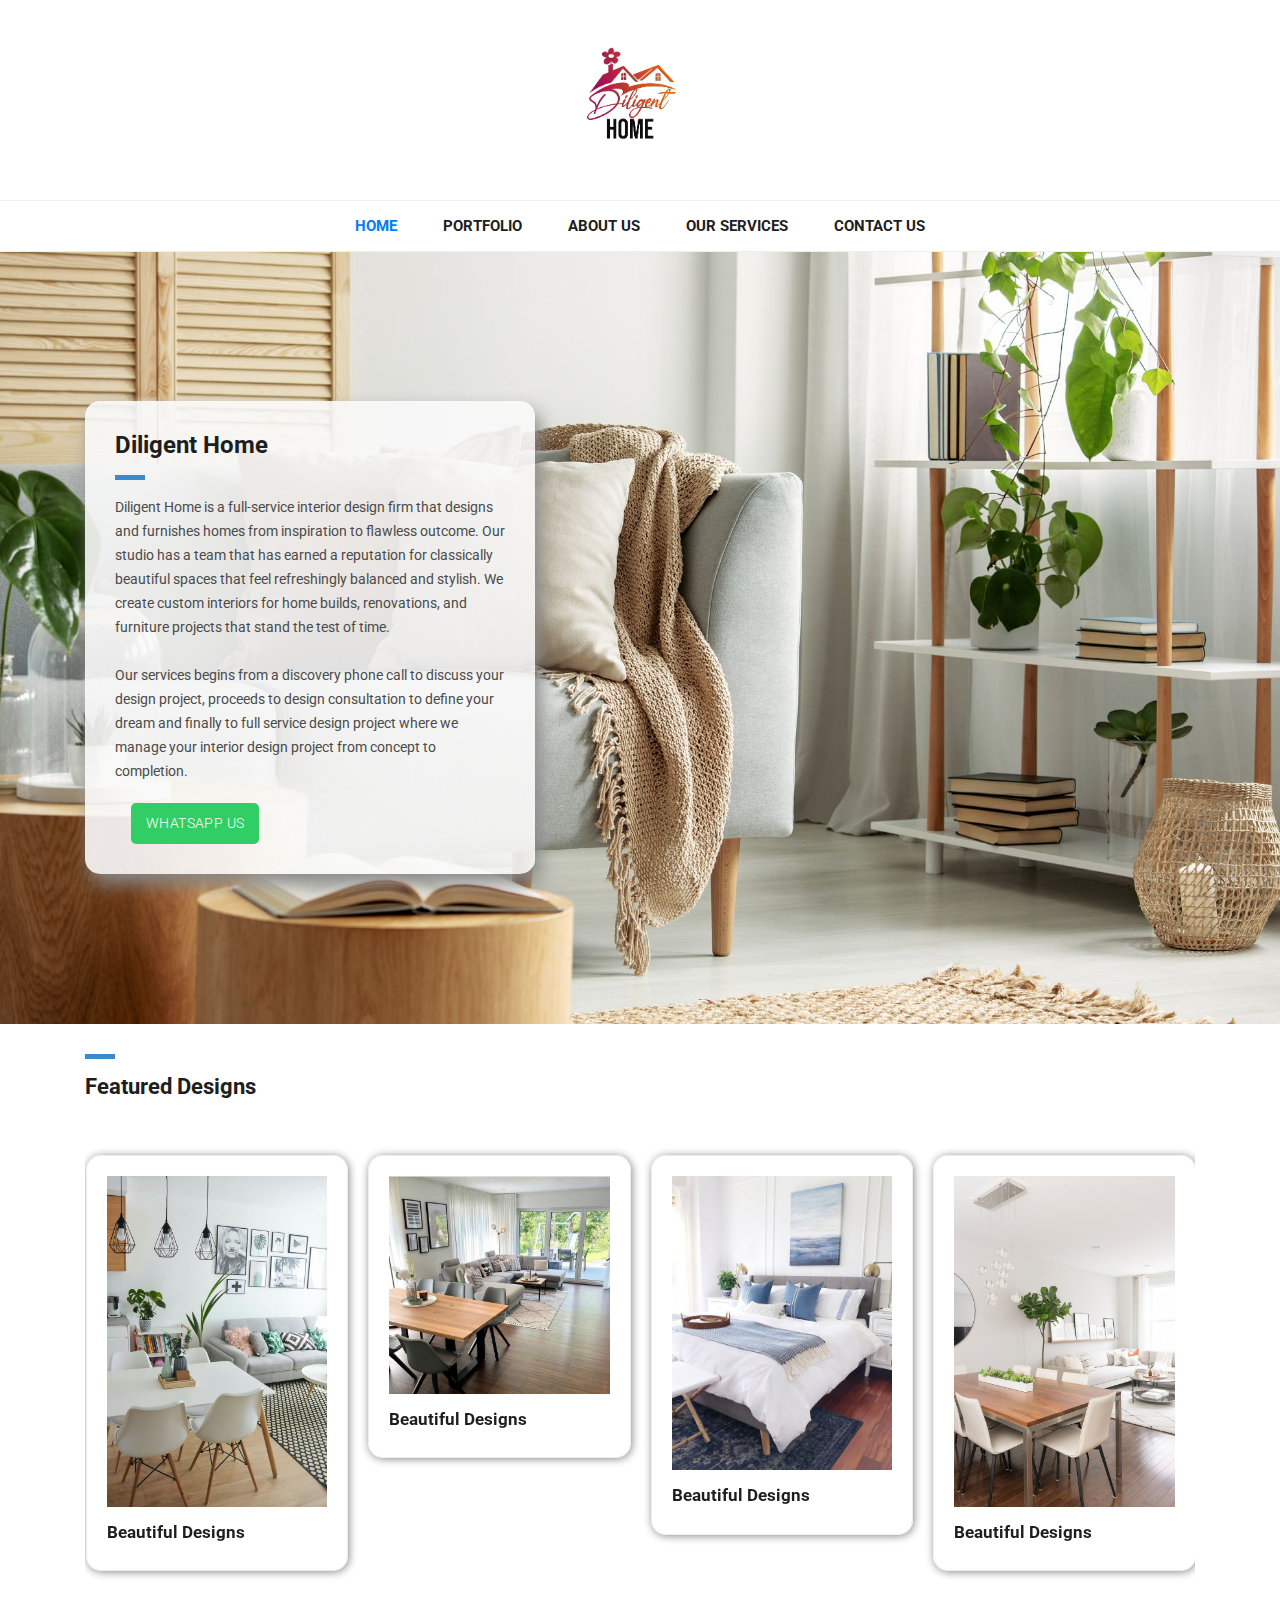
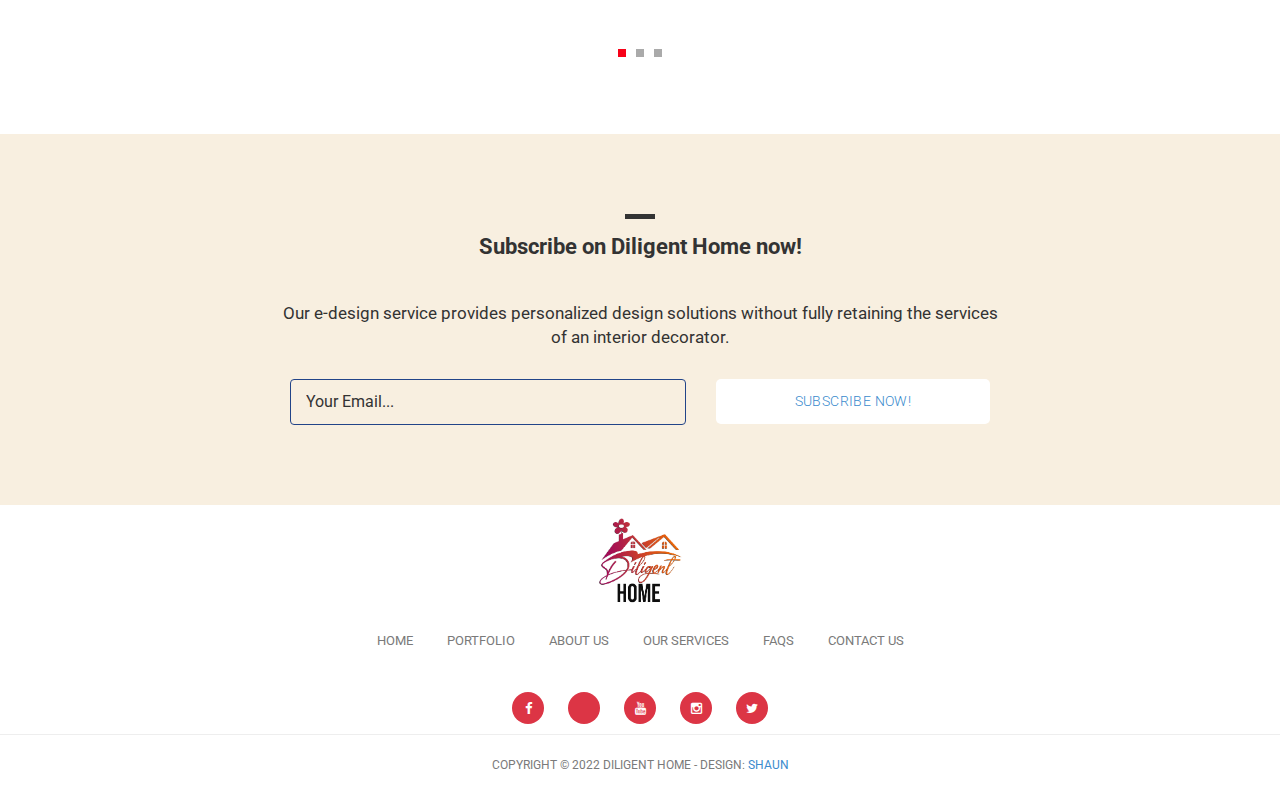
<file: index.html>
<!DOCTYPE html>
<html lang="en">

  <head>

    <meta charset="utf-8">

    <!-- SEO Optimization -->
    <title>Diligent Home - Your cost friendly interior designer.</title>
    <meta content="Your best partner in your Home remodeling. Diligent Home offer the best designs that you can find in Nairobi and all over Kenya. " name="description">
    <link rel="canonical" href="index.html" />
    <!-- Social Media -->
    <meta content="Diligent Home - Your cost friendly interior designer.<" property="og:title">
    <meta content="Recreate your living space into a living wonder at a very affordable price. Embrace the new clasic design offered by Diligent Home." property="og:description">
    <meta content="images/header-logo.png" property="og:image">
    <meta property="og:type" content="website">


    <meta name="viewport" content="width=device-width, initial-scale=1, shrink-to-fit=no">
    <meta name="description" content="">
    <meta name="author" content="">
    <link href="https://fonts.googleapis.com/css?family=Roboto:100,300,400,500,700" rel="stylesheet">



    <!-- Bootstrap core CSS -->
    <link href="vendor/bootstrap/css/bootstrap.min.css" rel="stylesheet">


    <!-- Additional CSS Files -->
    <link rel="stylesheet" href="assets/css/fontawesome.css">
    <link rel="stylesheet" href="assets/css/tooplate-main.css">
    <link rel="stylesheet" href="assets/css/owl.css">
    <link href="assets/images/header-logo.png" rel="shortcut icon" type="image/x-icon" style="width: 70px;">
<!--
Tooplate 2114 Pixie
https://www.tooplate.com/view/2114-pixie
-->
  </head>

  <body>



    <!-- Navigation -->
    <nav class="navbar navbar-expand-lg navbar-dark bg-dark static-top">
      <div class="container">
        <a class="navbar-brand" href="#"><img class="header-logo " src="assets/images/header-logo.png" alt="diligenthome-logo"></a>
        <button class="navbar-toggler" type="button" data-toggle="collapse" data-target="#navbarResponsive" aria-controls="navbarResponsive" aria-expanded="false" aria-label="Toggle navigation">
          <span class="navbar-toggler-icon"></span>
        </button>
        <div class="collapse navbar-collapse" id="navbarResponsive">
          <ul id="ul-nav" class="navbar-nav ml-auto">
            <li class="nav-item active">
              <a class="nav-link" href="index.html">Home
                <span class="sr-only">(current)</span>
              </a>
            </li>
            <li class="nav-item">
              <a class="nav-link" href="products.html">Portfolio</a>
            </li>
            <li class="nav-item">
              <a class="nav-link" href="about.html">About Us</a>
            </li>
            <li class="nav-item">
              <a class="nav-link" href="ourservices.html">Our Services</a>
              <span></span>
            </li>
            <li class="nav-item">
              <a class="nav-link" href="contact.html">Contact Us</a>
            </li>
          </ul>
        </div>
      </div>
    </nav>

    <!-- Page Content -->
    <!-- Banner Starts Here -->
    <div class="banner">
      <div class="container">
        <div class="row">
          <div class="col-md-12">
            <div class="caption">
              <h2>Diligent Home</h2>
              <div class="line-dec"></div>
              <p>Diligent Home is a full-service interior design firm that designs and furnishes homes from inspiration to flawless outcome. 
                Our studio has a team that has earned a reputation for classically beautiful spaces that feel refreshingly 
                balanced and stylish. 
                We create custom interiors for home builds, renovations, and furniture projects that stand the test of time.
              <br><br>Our services begins from a discovery phone call to discuss your design project, proceeds to design 
              consultation to define your dream and finally to full service design project where we manage your 
              interior design project from concept to completion.</p>
              <div class="main-button">
                <a target="_blank" href="https://wa.me/+254-(113)431839?text=Hello,%20I'm%20interested%20in%20your%20designs.%20Can%20we%20talk.">WhatsApp Us</a>
              </div>
            </div>
          </div>
        </div>
      </div>
    </div>
    <!-- Banner Ends Here -->

    <!-- Featured Starts Here -->
    <div class="featured-items">
      <div class="container">
        <div class="row">
          <div class="col-md-12">
            <div class="section-heading">
              <div class="line-dec"></div>
              <h1>Featured Designs</h1>
            </div>
          </div>
          <div class="col-md-12">
            <div class="owl-carousel owl-theme">
              <a href="single-product.html">
                <div class="featured-item">
                  <img src="assets/images/item-01.jpg" alt="Item 1">
                  <h4>Beautiful Designs</h4>
                  <!-- <h6>$15.00</h6> -->
                </div>
              </a>
              <a href="single-product.html">
                <div class="featured-item">
                  <img src="assets/images/item-02.jpg" alt="Item 2">
                  <h4>Beautiful Designs</h4>
                  <!-- <h6>$25.00</h6> -->
                </div>
              </a>
              <a href="single-product.html">
                <div class="featured-item">
                  <img src="assets/images/item-03.jpg" alt="Item 3">
                  <h4>Beautiful Designs</h4>
                  <!-- <h6>$35.00</h6> -->
                </div>
              </a>
              <a href="single-product.html">
                <div class="featured-item">
                  <img src="assets/images/item-04.jpg" alt="Item 4">
                  <h4>Beautiful Designs</h4>
                  <!-- <h6>$45.00</h6> -->
                </div>
              </a>
              <a href="single-product.html">
                <div class="featured-item">
                  <img src="assets/images/item-05.jpg" alt="Item 5">
                  <h4>Beautiful Designs</h4>
                  <!-- <h6>$55.00</h6> -->
                </div>
              </a>
              <a href="single-product.html">
                <div class="featured-item">
                  <img src="assets/images/item-06.jpg" alt="Item 6">
                  <h4>Beautiful Designs</h4>
                  <!-- <h6>$65.00</h6> -->
                </div>
              </a>
              <a href="single-product.html">
                <div class="featured-item">
                  <img src="assets/images/item-04.jpg" alt="Item 7">
                  <h4>Beautiful Designs</h4>
                  <!-- <h6>$75.00</h6> -->
                </div>
              </a>
              <a href="single-product.html">
                <div class="featured-item">
                  <img src="assets/images/item-05.jpg" alt="Item 8">
                  <h4>Beautiful Designs</h4>
                  <!-- <h6>$85.00</h6> -->
                </div>
              </a>
              <a href="single-product.html">
                <div class="featured-item">
                  <img src="assets/images/item-06.jpg" alt="Item 9">
                  <h4>Beautiful Designs</h4>
                  <!-- <h6>$95.00</h6> -->
                </div>
              </a>
            </div>
          </div>
        </div>
      </div>
    </div>
    <!-- Featred Ends Here -->


    <!-- Subscribe Form Starts Here -->
    <div class="subscribe-form">
      <div class="container">
        <div class="row">
          <div class="col-md-12">
            <div class="section-heading">
              <div class="line-dec"></div>
              <h1>Subscribe on Diligent Home now!</h1>
            </div>
          </div>
          <div class="col-md-8 offset-md-2">
            <div class="main-content">
              <p>Our e-design service provides personalized design solutions without fully retaining the services of an interior decorator.</p>
              <div class="container">
                <form id="subscribe" action="" method="get">
                  <div class="row">
                    <div class="col-md-7">
                      <fieldset>
                        <input name="email" type="text" class="form-control" id="email"
                        onfocus="if(this.value == 'Your Email...') { this.value = ''; }"
                    	onBlur="if(this.value == '') { this.value = 'Your Email...';}"
                    	value="Your Email..." required="">
                      </fieldset>
                    </div>
                    <div class="col-md-5">
                      <fieldset>
                        <button type="submit" id="form-submit" class="button">Subscribe Now!</button>
                      </fieldset>
                    </div>
                  </div>
                </form>
              </div>
            </div>
          </div>
        </div>
      </div>
    </div>
    <!-- Subscribe Form Ends Here -->



    <!-- Footer Starts Here -->
    <div class="footer">
      <div class="container">
        <div class="row">
          <div class="col-md-12">
            <div class="logo">
              <img src="assets/images/header-logo.png" alt="">
            </div>
          </div>
          <div class="col-md-12">
            <div class="footer-menu">
              <ul>
                <li><a href="index.html">Home</a></li>
                <li><a href="products.html">Portfolio</a></li>
                <li><a href="about.html">About Us</a></li>
                <li><a href="ourservices.html">Our Services</a></li>
                <li><a href="faqs.html">FAQs</a></li>
                <li><a href="contact.html">Contact Us</a></li>
              </ul>
            </div>
          </div>
          <div class="col-md-12">
            <div class="social-icons">
              <ul>
                <li><a target="_blank" href="https://www.facebook.com/diligent.home"><i class="fa fa-facebook"></i></a></li>
                <li><a target="_blank" href="https://vm.tiktok.com/ZSeEJFFM6/"><i class="fa fa-tiktok"></i></a></li>
                <li><a target="_blank" href="https://bit.ly/34LnvI4"><i class="fa fa-youtube"></i></a></li>
                <li><a target="_blank" href="http://instagram.com/diligent_home"><i class="fa fa-instagram"></i></a></li>
                <li><a target="_blank" href="https://twitter.com/diligent_home_?t=HG8uBs5eTdYbQwowzTNrUg&s=09"><i class="fa fa-twitter"></i></a></li>
              </ul>
            </div>
          </div>
        </div>
      </div>
    </div>
    <!-- Footer Ends Here -->


    <!-- Sub Footer Starts Here -->
    <div class="sub-footer">
      <div class="container">
        <div class="row">
          <div class="col-md-12">
            <div class="copyright-text">
              <p>Copyright &copy; 2022 Diligent Home - Design: <a target="_blank" rel="nofollow" href="https://compassionate-fermat-699624.netlify.app/">Shaun</a></p>
            </div>
          </div>
        </div>
      </div>
    </div>
    <!-- Sub Footer Ends Here -->


    <!-- Bootstrap core JavaScript -->
    <script src="vendor/jquery/jquery.min.js"></script>
    <script src="vendor/bootstrap/js/bootstrap.bundle.min.js"></script>


    <!-- Additional Scripts -->
    <script src="assets/js/custom.js"></script>
    <script src="assets/js/owl.js"></script>


    <script language = "text/Javascript">
      cleared[0] = cleared[1] = cleared[2] = 0; //set a cleared flag for each field
      function clearField(t){                   //declaring the array outside of the
      if(! cleared[t.id]){                      // function makes it static and global
          cleared[t.id] = 1;  // you could use true and false, but that's more typing
          t.value='';         // with more chance of typos
          t.style.color='#fff';
          }
      }
    </script>


  </body>

</html>
</file>
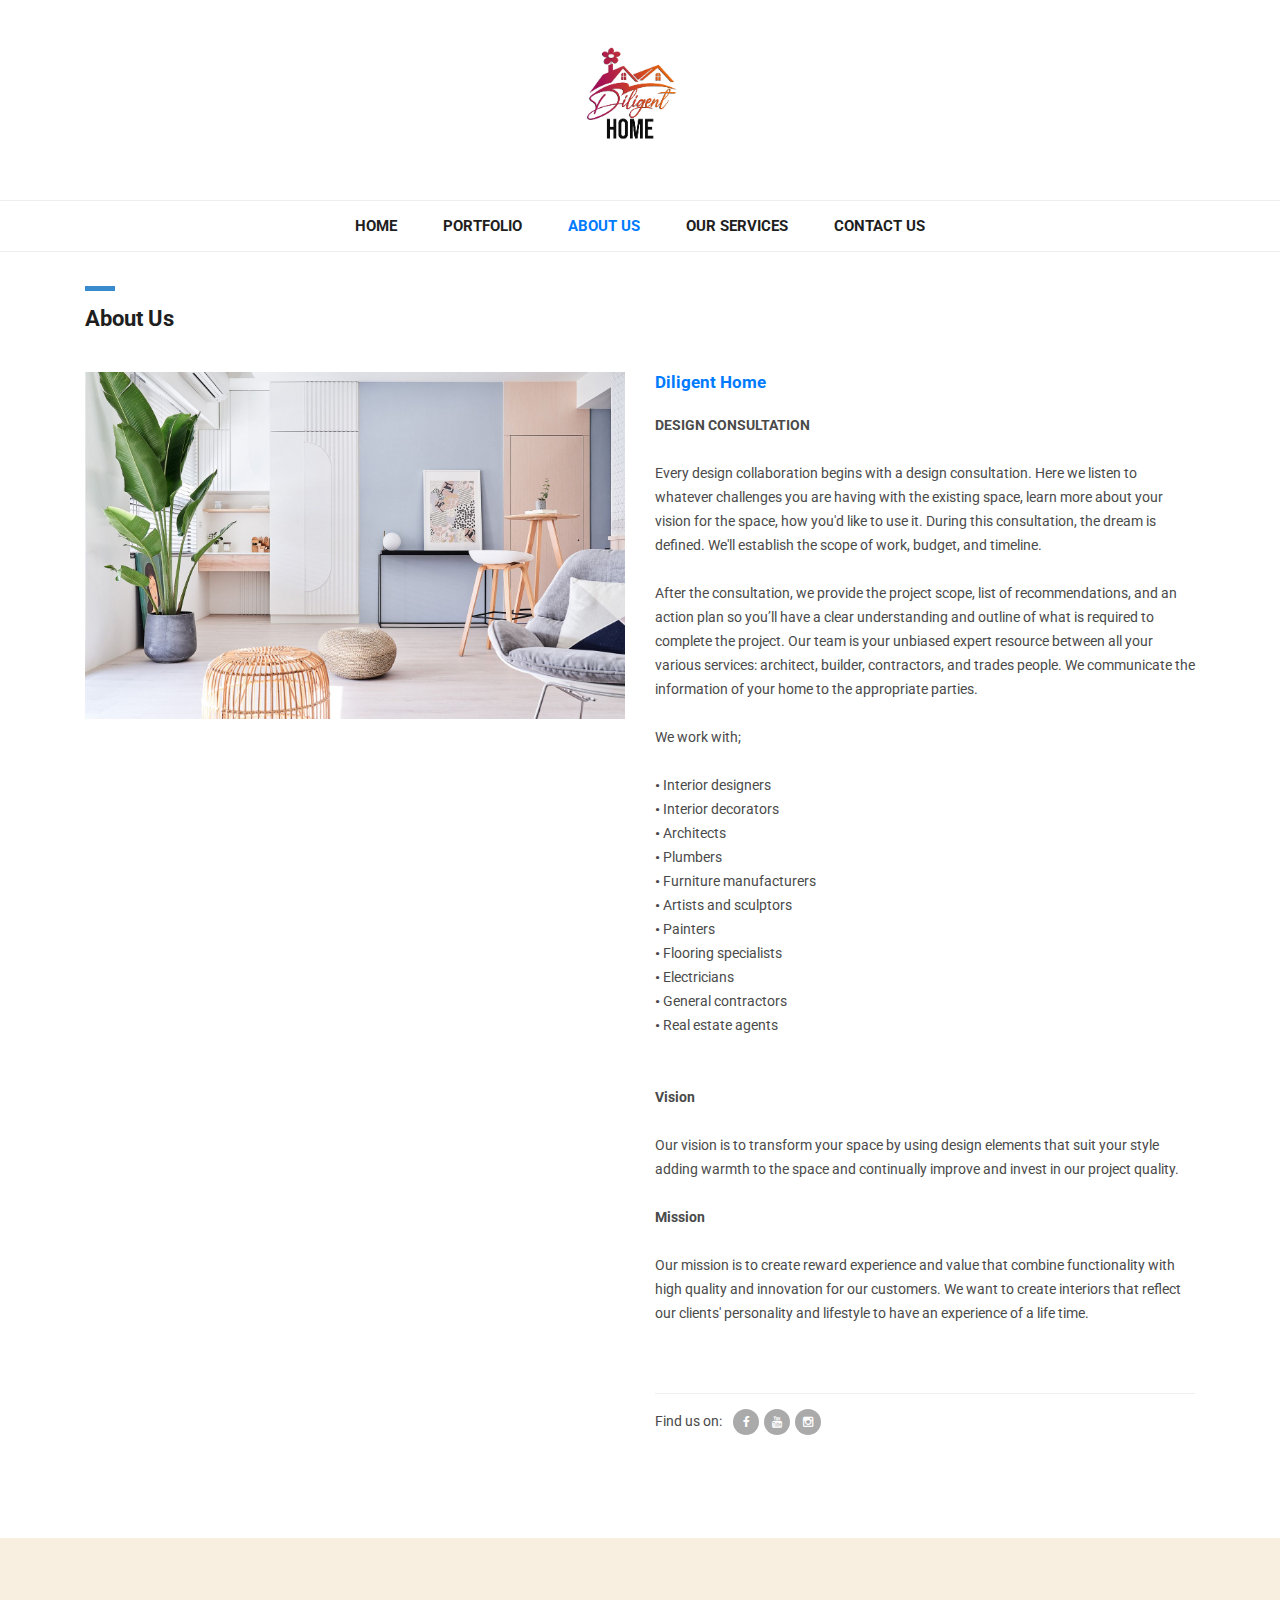
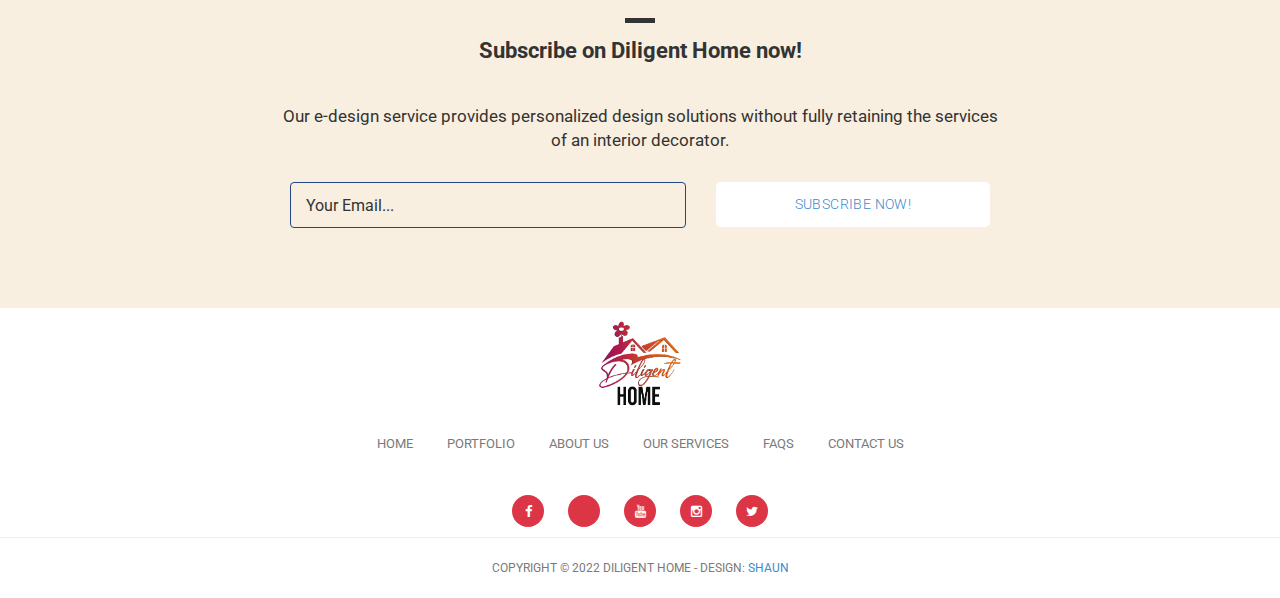
<file: about.html>
<!DOCTYPE html>
<html lang="en">

  <head>

    <meta charset="utf-8">
    <meta name="viewport" content="width=device-width, initial-scale=1, shrink-to-fit=no">
    <meta name="description" content="">
    <meta name="author" content="">
    <link href="https://fonts.googleapis.com/css?family=Roboto:100,300,400,500,700" rel="stylesheet">

    <title>Diligent Home - Your cost friendly interior designer.</title>
    <!-- Social Media -->
    <meta content="Diligent Home - Your cost friendly interior designer.<" property="og:title">
    <meta content="Recreate your living space into a living wonder at a very affordable price. Embrace the new clasic design offered by Diligent Home." property="og:description">
    <meta content="images/header-logo.png" property="og:image">
    <meta property="og:type" content="website">

    <!-- Bootstrap core CSS -->
    <link href="vendor/bootstrap/css/bootstrap.min.css" rel="stylesheet">


    <!-- Additional CSS Files -->
    <link rel="stylesheet" href="assets/css/fontawesome.css">
    <link rel="stylesheet" href="assets/css/tooplate-main.css">
    <link rel="stylesheet" href="assets/css/owl.css">
    <link rel="stylesheet" href="assets/css/flex-slider.css">
    <link href="assets/images/header-logo.png" rel="shortcut icon" type="image/x-icon" style="width: 70px;">
<!--
Tooplate 2114 Pixie
https://www.tooplate.com/view/2114-pixie
-->
  </head>

  <body>


    <!-- Navigation -->
    <nav class="navbar navbar-expand-lg navbar-dark bg-dark static-top">
      <div class="container">
        <a class="navbar-brand" href="#"><img class="header-logo" src="assets/images/header-logo.png" alt=""></a>
        <button class="navbar-toggler" type="button" data-toggle="collapse" data-target="#navbarResponsive" aria-controls="navbarResponsive" aria-expanded="false" aria-label="Toggle navigation">
          <span class="navbar-toggler-icon"></span>
        </button>
        <div class="collapse navbar-collapse" id="navbarResponsive">
          <ul class="navbar-nav ml-auto">
            <li class="nav-item">
              <a class="nav-link" href="index.html">Home</a>
            </li>
            <li class="nav-item">
              <a class="nav-link" href="products.html">Portfolio
                <span class="sr-only">(current)</span>
              </a>
            </li>
            <li class="nav-item active">
              <a class="nav-link" href="about.html">About Us</a>
              <span class="sr-only">(current)</span>
            </li>
            <li class="nav-item">
              <a class="nav-link" href="ourservices.html">Our Services</a>
              <span></span>
            </li>
            <li class="nav-item">
              <a class="nav-link" href="contact.html">Contact Us</a>
            </li>
          </ul>
        </div>
      </div>
    </nav>

    <!-- Page Content -->
    <!-- About Page Starts Here -->
    <div class="about-page">
      <div class="container">
        <div class="row">
          <div class="col-md-12">
            <div class="section-heading">
              <div class="line-dec"></div>
              <h1>About Us</h1>
            </div>
          </div>
          <div class="col-md-6">
            <div class="left-image">
              <img src="assets/images/new-10.jpg" alt="">
            </div>
          </div>
          <div class="col-md-6">
            <div class="right-content">
              <h4><a href="index.html">Diligent Home</a></h4>
              <p><strong>DESIGN CONSULTATION </strong></p><br>
                        <p>Every design collaboration begins with a design consultation. 
                            Here we listen to whatever challenges you are having with the existing space, 
                            learn more about your vision for the space, how you'd like to use it. 
                            During this consultation, the dream is defined. 
                            We'll establish the scope of work, budget, and timeline.</p><br>

                            <p>After the consultation, we provide the project scope, list of recommendations, 
                                and an action plan so you’ll have a clear understanding and outline of what is 
                                required to complete the project. Our team is your unbiased expert resource 
                                between all your various services: architect, builder, contractors, 
                                and trades people. We communicate the information of your home to the appropriate parties.</p><br>

                                <p>We work with;</p><br>
                                <p> <strong>•</strong>	Interior designers <br>
                                    <strong>•</strong>	Interior decorators<br>
                                    <strong>•</strong>	Architects<br>
                                    <strong>•</strong>	Plumbers<br>
                                    <strong>•</strong>	Furniture manufacturers<br>
                                    <strong>•</strong>	Artists and sculptors<br>
                                    <strong>•</strong>	Painters<br>
                                    <strong>•</strong>	Flooring specialists<br>
                                    <strong>•</strong>	Electricians<br>
                                    <strong>•</strong>	General contractors<br>
                                    <strong>•</strong>	Real estate agents<br>
                                    </p><br>
                
              <br>
              <P><strong>Vision</strong></P><br>
              <p>Our vision is to transform your space by using design elements that suit your style adding warmth 
                to the space and continually improve and invest in our project quality.</p><br>
                <p><strong>Mission</strong></p><br>
                <p>Our mission is to create reward experience and value that combine functionality with high quality 
                  and innovation for our customers. We want to create interiors that reflect our clients' personality 
                  and lifestyle to have an experience of a life time. </p><br>
              
              <!-- <p><strong>INTERIOR DECORATING SERVICES</strong><br>
📍Meeting with clients to understand their needs and goals<br>
📍Delivering design ideas and drawings<br>
📍Estimating costs and feasibility<br>
📍Sourcing and managing purchases<br>
📍Selecting furniture, paint, and other materials<br>
📍Supervising installation of furniture and other design elements<br>
📍Painting walls and hanging wallpaper<br>
📍Adding accessories such as throw rugs, lamps, throw pillows and wall art to a room.<br>
</p>
              <br>
              <p><strong>E- DESIGN SERVICES</strong><br>
Our e-design service provides personalized design solutions without fully retaining the services of an interior decorator.<br>
📍Physical or online consultations to come up with a design plan that is tailored specifically to your design needs, style and budget.<br>
📍 Mood boards to help you to collect thoughts, ideas and color schemes.<br>
📍Shopping list to help guide you through your purchases, with a list of shops to get your items.</p> -->
              <br>
              <!-- <p><a rel="nofollow" href="https://www.tooplate.com/view/2114-pixie">Pixie HTML Template</a> can be converted into your desired CMS theme. You can use this Bootstrap v4.1.3 layout for any online shop. Please tell your friends about <a rel="nofollow" href="https://www.facebook.com/tooplate/">Tooplate</a>. Thank you.</p> -->
              <div class="share">
                <h6>Find us on: <span><a target="_blank" href="https://www.facebook.com/diligent.home"><i class="fa fa-facebook"></i></a><a target="_blank" href="https://bit.ly/34LnvI4"><i class="fa fa-youtube"></i></a><a target="_blank" href="http://instagram.com/diligent_home"><i class="fa fa-instagram"></i></a></span></h6>
              </div>
            </div>
          </div>
        </div>
      </div>
    </div>
    <!-- About Page Ends Here -->

    <!-- Subscribe Form Starts Here -->
    <div class="subscribe-form">
      <div class="container">
        <div class="row">
          <div class="col-md-12">
            <div class="section-heading">
              <div class="line-dec"></div>
              <h1>Subscribe on Diligent Home now!</h1>
            </div>
          </div>
          <div class="col-md-8 offset-md-2">
            <div class="main-content">
              <p>Our e-design service provides personalized design solutions without fully retaining the services of an interior decorator.</p>
              <div class="container">
                <form id="subscribe" action="" method="get">
                  <div class="row">
                    <div class="col-md-7">
                      <fieldset>
                        <input name="email" type="text" class="form-control" id="email"
                        onfocus="if(this.value == 'Your Email...') { this.value = ''; }"
                    	onBlur="if(this.value == '') { this.value = 'Your Email...';}"
                    	value="Your Email..." required="">
                      </fieldset>
                    </div>
                    <div class="col-md-5">
                      <fieldset>
                        <button type="submit" id="form-submit" class="button">Subscribe Now!</button>
                      </fieldset>
                    </div>
                  </div>
                </form>
              </div>
            </div>
          </div>
        </div>
      </div>
    </div>
    <!-- Subscribe Form Ends Here -->



    <!-- Footer Starts Here -->
    <div class="footer">
      <div class="container">
        <div class="row">
          <div class="col-md-12">
            <div class="logo">
              <img src="assets/images/header-logo.png" alt="">
            </div>
          </div>
          <div class="col-md-12">
            <div class="footer-menu">
              <ul>
                <li><a href="index.html">Home</a></li>
                <li><a href="products.html">Portfolio</a></li>
                <li><a href="about.html">About Us</a></li>
                <li><a href="ourservices.html">Our Services</a></li>
                <li><a href="faqs.html">FAQs</a></li>
                <li><a href="contact.html">Contact Us</a></li>
              </ul>
            </div>
          </div>
          <div class="col-md-12">
            <div class="social-icons">
              <ul>
                <li><a target="_blank" href="https://www.facebook.com/diligent.home"><i class="fa fa-facebook"></i></a></li>
                <li><a target="_blank" href="https://vm.tiktok.com/ZSeEJFFM6/"><i class="fa fa-tiktok"></i></a></li>
                <li><a target="_blank" href="https://bit.ly/34LnvI4"><i class="fa fa-youtube"></i></a></li>
                <li><a target="_blank" href="http://instagram.com/diligent_home"><i class="fa fa-instagram"></i></a></li>
                <li><a target="_blank" href="https://twitter.com/diligent_home_?t=HG8uBs5eTdYbQwowzTNrUg&s=09"><i class="fa fa-twitter"></i></a></li>
              </ul>
            </div>
          </div>
        </div>
      </div>
    </div>
    <!-- Footer Ends Here -->


    <!-- Sub Footer Starts Here -->
    <div class="sub-footer">
      <div class="container">
        <div class="row">
          <div class="col-md-12">
            <div class="copyright-text">
              <p>Copyright &copy; 2022 Diligent Home - Design: <a target="_blank" rel="nofollow" href="https://compassionate-fermat-699624.netlify.app/">Shaun</a></p>
            </div>
          </div>
        </div>
      </div>
    </div>
    <!-- Sub Footer Ends Here -->


    <!-- Bootstrap core JavaScript -->
    <script src="vendor/jquery/jquery.min.js"></script>
    <script src="vendor/bootstrap/js/bootstrap.bundle.min.js"></script>


    <!-- Additional Scripts -->
    <script src="assets/js/custom.js"></script>
    <script src="assets/js/owl.js"></script>
    <script src="assets/js/isotope.js"></script>
    <script src="assets/js/flex-slider.js"></script>


    <script language = "text/Javascript">
      cleared[0] = cleared[1] = cleared[2] = 0; //set a cleared flag for each field
      function clearField(t){                   //declaring the array outside of the
      if(! cleared[t.id]){                      // function makes it static and global
          cleared[t.id] = 1;  // you could use true and false, but that's more typing
          t.value='';         // with more chance of typos
          t.style.color='#fff';
          }
      }
    </script>


  </body>

</html>
</file>
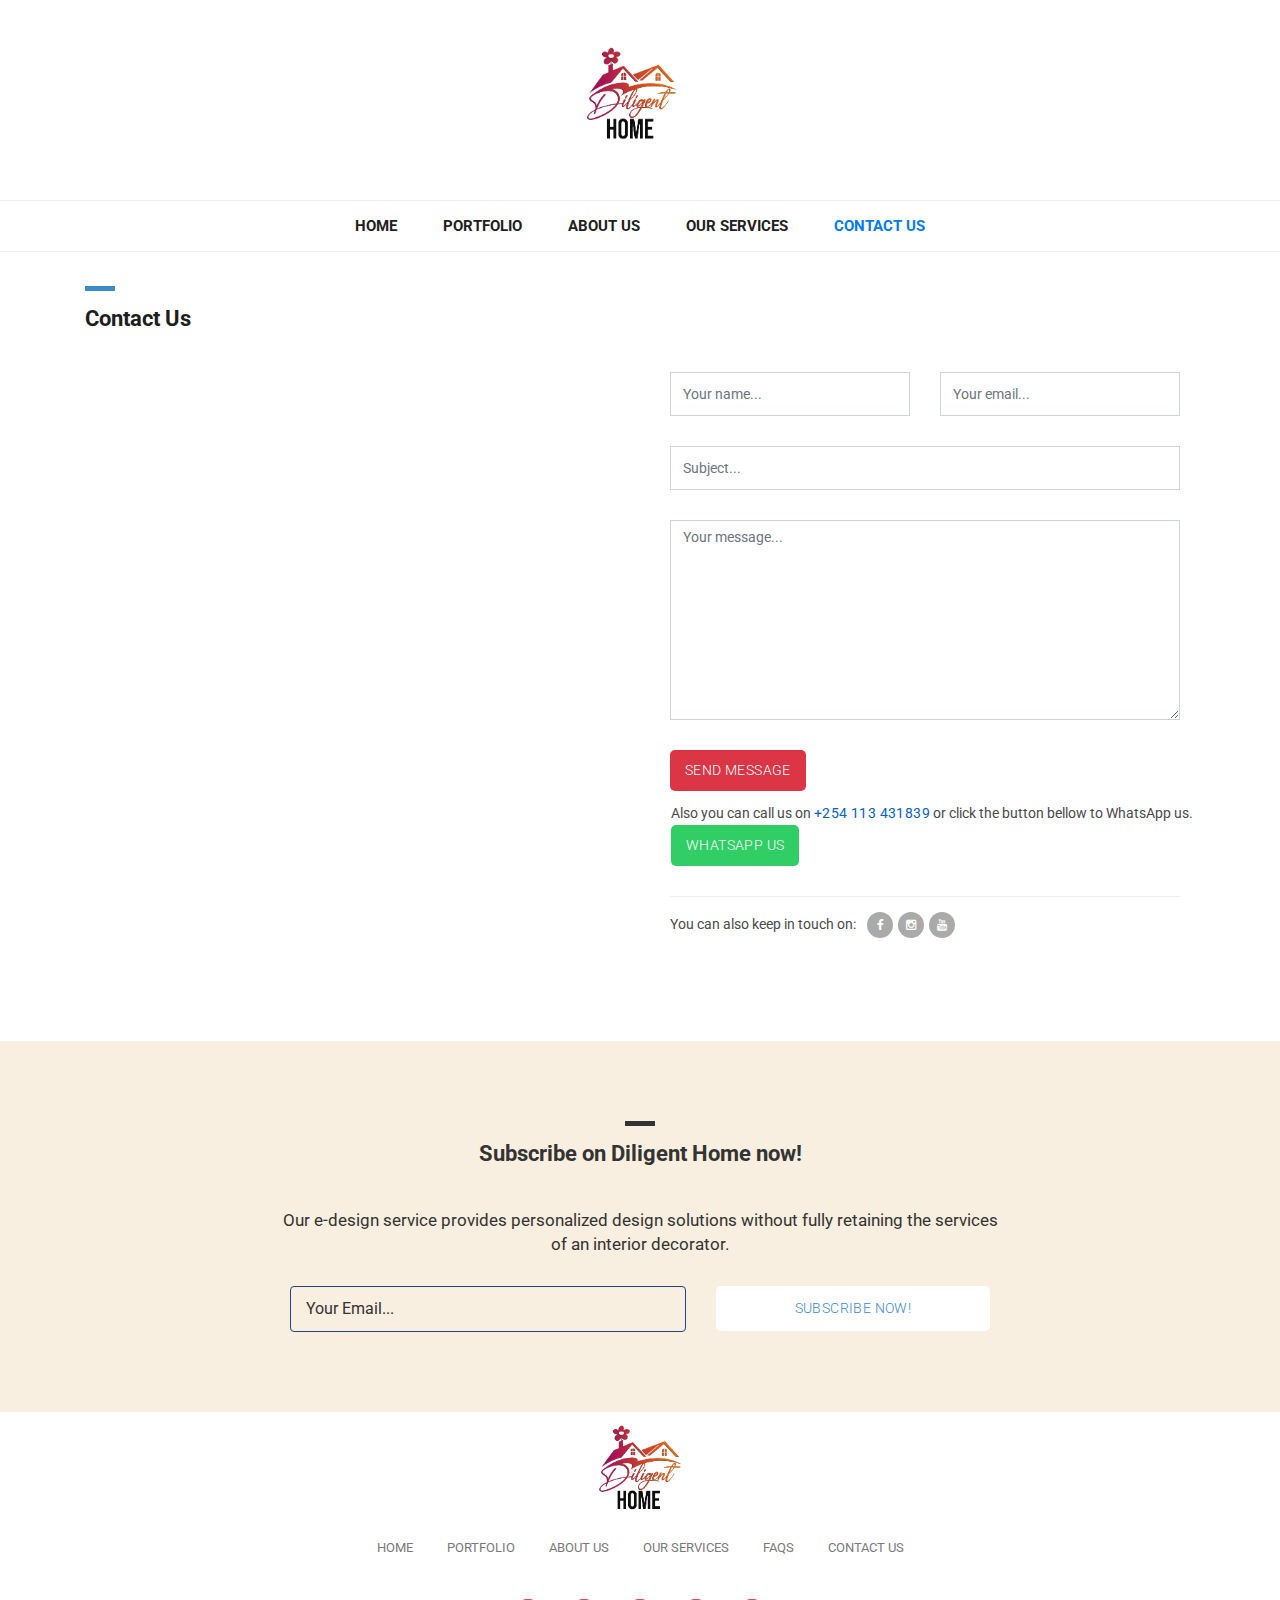
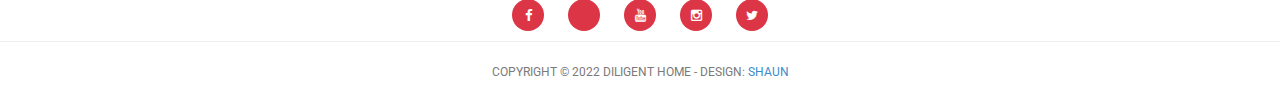
<file: contact.html>
<!DOCTYPE html>
<html lang="en">

  <head>

    <meta charset="utf-8">
    <meta name="viewport" content="width=device-width, initial-scale=1, shrink-to-fit=no">
    <meta name="description" content="">
    <meta name="author" content="">
    <link href="https://fonts.googleapis.com/css?family=Roboto:100,300,400,500,700" rel="stylesheet">

    <title>Diligent Home - Your cost friendly interior designer.</title>
    <!-- Social Media -->
    <meta content="Diligent Home - Your cost friendly interior designer.<" property="og:title">
    <meta content="Recreate your living space into a living wonder at a very affordable price. Embrace the new clasic design offered by Diligent Home." property="og:description">
    <meta content="images/header-logo.png" property="og:image">
    <meta property="og:type" content="website">

    <!-- Bootstrap core CSS -->
    <link href="vendor/bootstrap/css/bootstrap.min.css" rel="stylesheet">


    <!-- Additional CSS Files -->
    <link rel="stylesheet" href="assets/css/fontawesome.css">
    <link rel="stylesheet" href="assets/css/tooplate-main.css">
    <link rel="stylesheet" href="assets/css/owl.css">
    <link rel="stylesheet" href="assets/css/flex-slider.css">
    <link href="assets/images/header-logo.png" rel="shortcut icon" type="image/x-icon" style="width: 70px;">
<!--
Tooplate 2114 Pixie
https://www.tooplate.com/view/2114-pixie
-->
  </head>

  <body>



    <!-- Navigation -->
    <nav class="navbar navbar-expand-lg navbar-dark bg-dark static-top">
      <div class="container">
        <a class="navbar-brand" href="#"><img class="header-logo" src="assets/images/header-logo.png" alt="" ></a>
        <button class="navbar-toggler" type="button" data-toggle="collapse" data-target="#navbarResponsive" aria-controls="navbarResponsive" aria-expanded="false" aria-label="Toggle navigation">
          <span class="navbar-toggler-icon"></span>
        </button>
        <div class="collapse navbar-collapse" id="navbarResponsive">
          <ul class="navbar-nav ml-auto">
            <li class="nav-item">
              <a class="nav-link" href="index.html">Home</a>
            </li>
            <li class="nav-item">
              <a class="nav-link" href="products.html">Portfolio
                <span class="sr-only">(current)</span>
              </a>
            </li>
            <li class="nav-item">
              <a class="nav-link" href="about.html">About Us</a>
            </li>
            <li class="nav-item">
              <a class="nav-link" href="ourservices.html">Our Services</a>
              <span></span>
            </li>
            <li class="nav-item active">
              <a class="nav-link" href="contact.html">Contact Us</a>
              <span class="sr-only">(current)</span>
            </li>
          </ul>
        </div>
      </div>
    </nav>

    <!-- Page Content -->
    <!-- About Page Starts Here -->
    <div class="contact-page">
      <div class="container">
        <div class="row">
          <div class="col-md-12">
            <div class="section-heading">
              <div class="line-dec"></div>
              <h1>Contact Us</h1>
            </div>
          </div>
          <div class="col-md-6">
            <div id="map">
            		<!-- How to change your own map point
                           1. Go to Google Maps
                           2. Click on your location point
                           3. Click "Share" and choose "Embed map" tab
                           4. Copy only URL and paste it within the src="" field below
                    -->

              <iframe width="600" height="500" id="gmap_canvas" src="https://maps.google.com/maps?q=juja&t=&z=13&ie=UTF8&iwloc=&output=embed" frameborder="0" scrolling="no" marginheight="0" marginwidth="0" style="width: 100%;"></iframe>
            </div>
          </div>
          <div class="col-md-6">
            <div class="right-content">
              <div class="container">
                <form id="contact" action="" method="post">
                  <div class="row">
                    <div class="col-md-6">
                      <fieldset>
                        <input name="name" type="text" class="form-control" id="name" placeholder="Your name..." required="">
                      </fieldset>
                    </div>
                    <div class="col-md-6">
                      <fieldset>
                        <input name="email" type="text" class="form-control" id="email" placeholder="Your email..." required="">
                      </fieldset>
                    </div>
                    <div class="col-md-12">
                      <fieldset>
                        <input name="subject" type="text" class="form-control" id="subject" placeholder="Subject..." required="">
                      </fieldset>
                    </div>
                    <div class="col-md-12">
                      <fieldset>
                        <textarea name="message" rows="6" class="form-control" id="message" placeholder="Your message..." required=""></textarea>
                      </fieldset>
                    </div>
                    <div class="col-md-12">
                      <fieldset>
                        <button type="submit" id="form-submit" class="button">Send Message</button>
                      </fieldset>
                    </div>
                    <div id="main-btn" class="main-button">
                      <p>Also you can call us on <a id="tell-number" href="tel:+254 113 431839"><strong>+254 113 431839</strong></a> or click the button bellow to WhatsApp us.</p>
                      <a target="_blank" href="https://wa.me/+254-(113)431839?text=Hello,%20I'm%20interested%20in%20your%20designs.%20Can%20we%20talk?">WhatsApp Us</a>
                    </div>
                    <div class="col-md-12">
                      <div class="share">
                        <h6>You can also keep in touch on: <span><a href="https://www.facebook.com/diligent.home"><i class="fa fa-facebook"></i></a><a href="http://instagram.com/diligent_home"><i class="fa fa-instagram"></i></a><a href="https://bit.ly/34LnvI4"><i class="fa fa-youtube"></i></a></span></h6>
                      </div>
                    </div>
                  </div>
                </form>
              </div>
            </div>
          </div>
        </div>
      </div>
    </div>
    <!-- About Page Ends Here -->

    <!-- Subscribe Form Starts Here -->
    <div class="subscribe-form">
      <div class="container">
        <div class="row">
          <div class="col-md-12">
            <div class="section-heading">
              <div class="line-dec"></div>
              <h1>Subscribe on Diligent Home now!</h1>
            </div>
          </div>
          <div class="col-md-8 offset-md-2">
            <div class="main-content">
              <p>Our e-design service provides personalized design solutions without fully retaining the services of an interior decorator.</p>
              <div class="container">
                <form id="subscribe" action="" method="get">
                  <div class="row">
                    <div class="col-md-7">
                      <fieldset>
                        <input name="email" type="text" class="form-control" id="email"
                        onfocus="if(this.value == 'Your Email...') { this.value = ''; }"
                    	onBlur="if(this.value == '') { this.value = 'Your Email...';}"
                    	value="Your Email..." required="">
                      </fieldset>
                    </div>
                    <div class="col-md-5">
                      <fieldset>
                        <button type="submit" id="form-submit" class="button">Subscribe Now!</button>
                      </fieldset>
                    </div>
                  </div>
                </form>
              </div>
            </div>
          </div>
        </div>
      </div>
    </div>
    <!-- Subscribe Form Ends Here -->



    <!-- Footer Starts Here -->
    <div class="footer">
      <div class="container">
        <div class="row">
          <div class="col-md-12">
            <div class="logo">
              <img src="assets/images/header-logo.png" alt="">
            </div>
          </div>
          <div class="col-md-12">
            <div class="footer-menu">
              <ul>
                <li><a href="index.html">Home</a></li>
                <li><a href="products.html">Portfolio</a></li>
                <li><a href="about.html">About Us</a></li>
                <li><a href="ourservices.html">Our Services</a></li>
                <li><a href="faqs.html">FAQs</a></li>
                <li><a href="contact.html">Contact Us</a></li>
              </ul>
            </div>
          </div>
          <div class="col-md-12">
            <div class="social-icons">
              <ul>
                <li><a target="_blank" href="https://www.facebook.com/diligent.home"><i class="fa fa-facebook"></i></a></li>
                <li><a target="_blank" href="https://vm.tiktok.com/ZSeEJFFM6/"><i class="fa fa-tiktok"></i></a></li>
                <li><a target="_blank" href="https://bit.ly/34LnvI4"><i class="fa fa-youtube"></i></a></li>
                <li><a target="_blank" href="http://instagram.com/diligent_home"><i class="fa fa-instagram"></i></a></li>
                <li><a target="_blank" href="https://twitter.com/diligent_home_?t=HG8uBs5eTdYbQwowzTNrUg&s=09"><i class="fa fa-twitter"></i></a></li>
              </ul>
            </div>
          </div>
        </div>
      </div>
    </div>
    <!-- Footer Ends Here -->


    <!-- Sub Footer Starts Here -->
    <div class="sub-footer">
      <div class="container">
        <div class="row">
          <div class="col-md-12">
            <div class="copyright-text">
              <p>Copyright &copy; 2022 Diligent Home - Design: <a target="_blank" rel="nofollow" href="https://compassionate-fermat-699624.netlify.app/">Shaun</a></p>
            </div>
          </div>
        </div>
      </div>
    </div>
    <!-- Sub Footer Ends Here -->


    <!-- Bootstrap core JavaScript -->
    <script src="vendor/jquery/jquery.min.js"></script>
    <script src="vendor/bootstrap/js/bootstrap.bundle.min.js"></script>


    <!-- Additional Scripts -->
    <script src="assets/js/custom.js"></script>
    <script src="assets/js/owl.js"></script>
    <script src="assets/js/isotope.js"></script>
    <script src="assets/js/flex-slider.js"></script>


    <script language = "text/Javascript">
      cleared[0] = cleared[1] = cleared[2] = 0; //set a cleared flag for each field
      function clearField(t){                   //declaring the array outside of the
      if(! cleared[t.id]){                      // function makes it static and global
          cleared[t.id] = 1;  // you could use true and false, but that's more typing
          t.value='';         // with more chance of typos
          t.style.color='#fff';
          }
      }
    </script>


  </body>

</html>
</file>
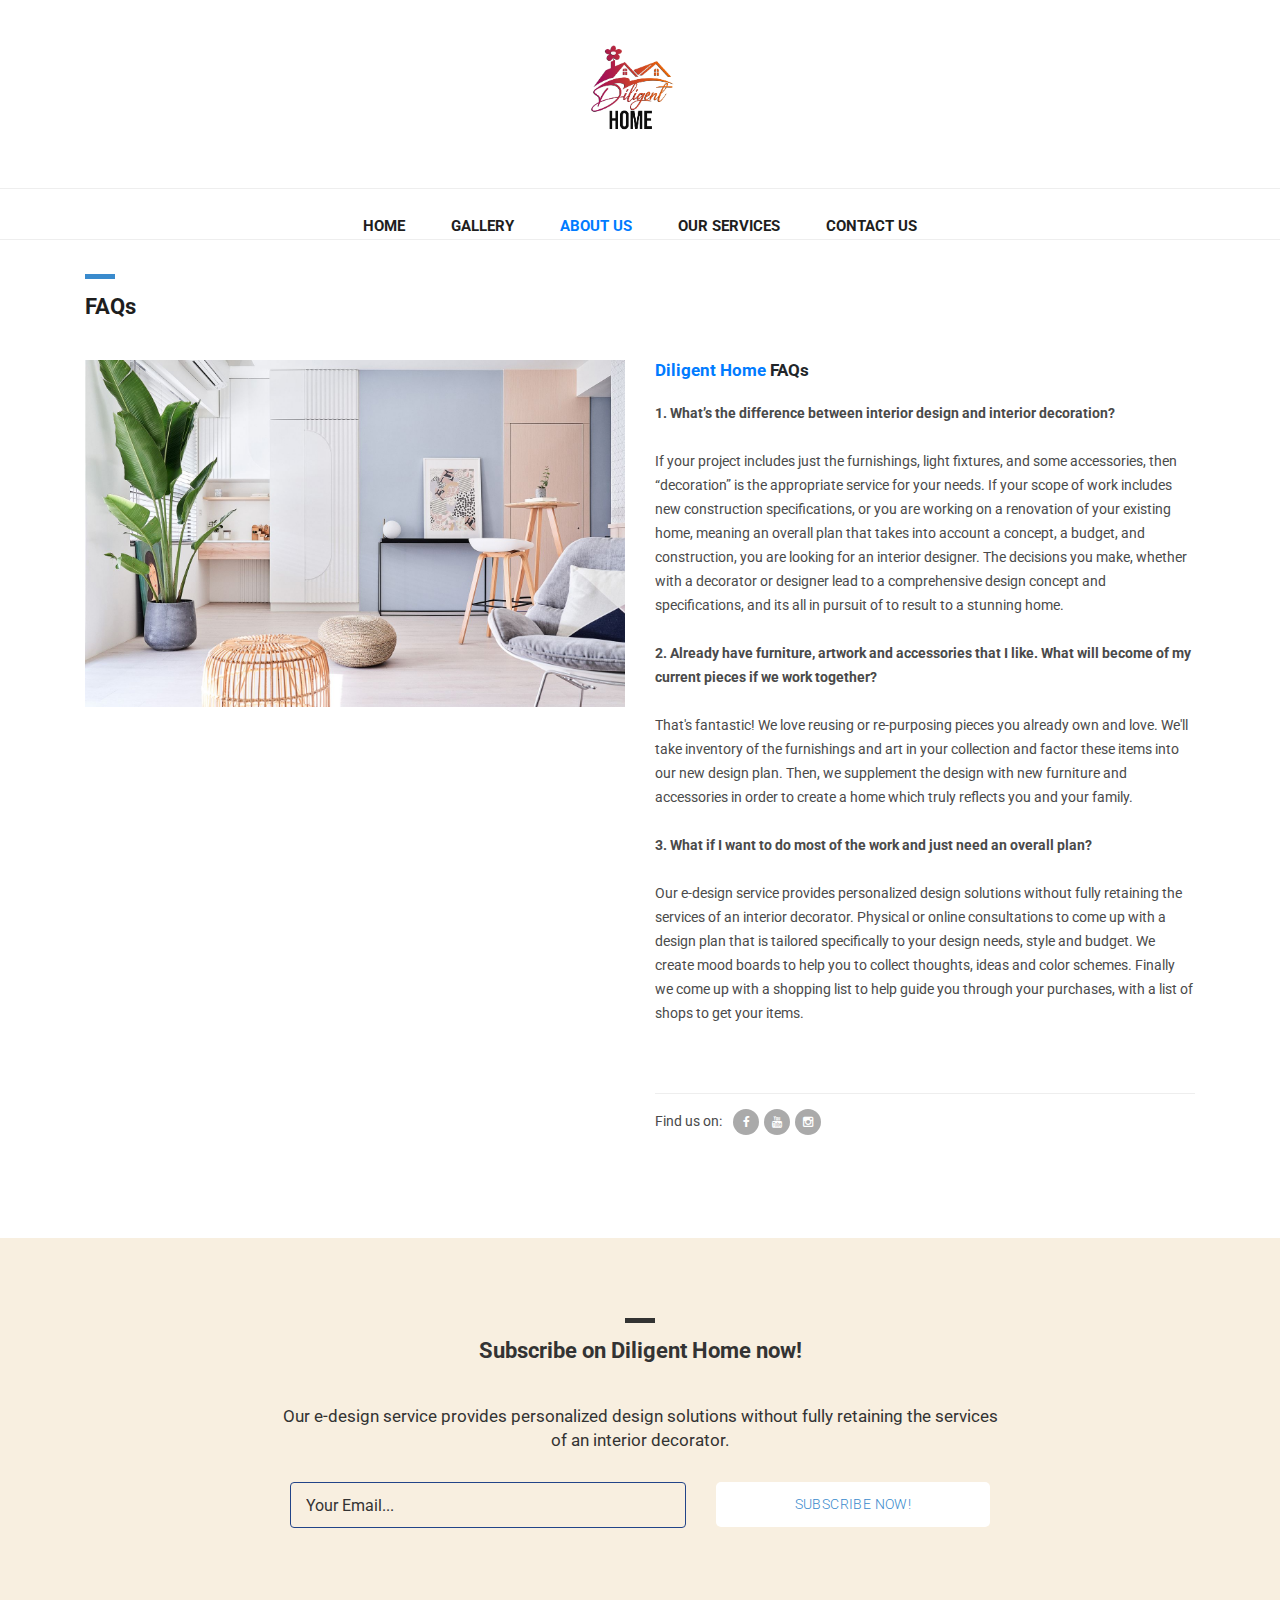
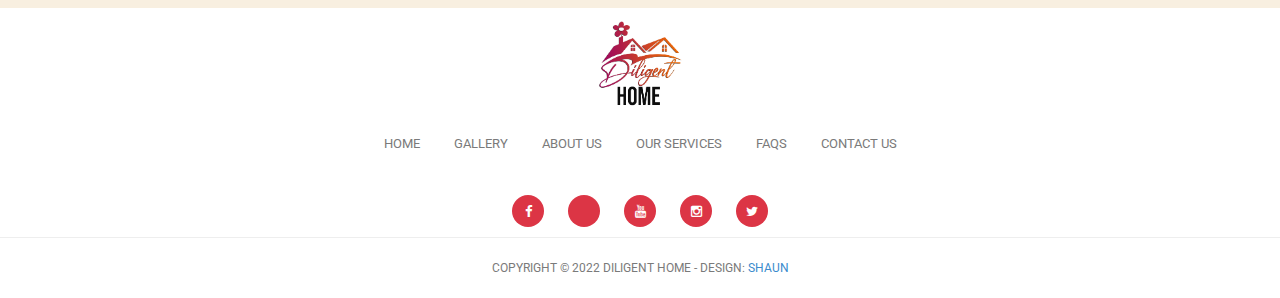
<file: faqs.html>
<!DOCTYPE html>
<html lang="en">

  <head>

    <meta charset="utf-8">
    <meta name="viewport" content="width=device-width, initial-scale=1, shrink-to-fit=no">
    <meta name="description" content="">
    <meta name="author" content="">
    <link href="https://fonts.googleapis.com/css?family=Roboto:100,300,400,500,700" rel="stylesheet">

    <title>Diligent Homes - Your cost friendly interior designer.</title>
    <!-- Social Media -->
    <meta content="Diligent Home - Your cost friendly interior designer.<" property="og:title">
    <meta content="Recreate your living space into a living wonder at a very affordable price. Embrace the new clasic design offered by Diligent Home." property="og:description">
    <meta content="images/header-logo.png" property="og:image">
    <meta property="og:type" content="website">

    <!-- Bootstrap core CSS -->
    <link href="vendor/bootstrap/css/bootstrap.min.css" rel="stylesheet">


    <!-- Additional CSS Files -->
    <link rel="stylesheet" href="assets/css/fontawesome.css">
    <link rel="stylesheet" href="assets/css/tooplate-main.css">
    <link rel="stylesheet" href="assets/css/owl.css">
    <link rel="stylesheet" href="assets/css/flex-slider.css">
    <link href="assets/images/header-logo.png" rel="shortcut icon" type="image/x-icon" style="width: 70px;">
<!--
Tooplate 2114 Pixie
https://www.tooplate.com/view/2114-pixie
-->
  </head>

  <body>


    <!-- Navigation -->
    <nav class="navbar navbar-expand-lg navbar-dark bg-dark static-top">
      <div class="container">
        <a class="navbar-brand" href="#"><img src="assets/images/header-logo.png" alt="" style="width: 123px;
    margin-top: -1px;"></a>
        <button class="navbar-toggler" type="button" data-toggle="collapse" data-target="#navbarResponsive" aria-controls="navbarResponsive" aria-expanded="false" aria-label="Toggle navigation">
          <span class="navbar-toggler-icon"></span>
        </button>
        <div class="collapse navbar-collapse" id="navbarResponsive">
          <ul class="navbar-nav ml-auto">
            <li class="nav-item">
              <a class="nav-link" href="index.html">Home</a>
            </li>
            <li class="nav-item">
              <a class="nav-link" href="products.html">Gallery
                <span class="sr-only">(current)</span>
              </a>
            </li>
            <li class="nav-item active">
              <a class="nav-link" href="about.html">About Us</a>
              <span class="sr-only">(current)</span>
            </li>
            <li class="nav-item">
              <a class="nav-link" href="ourservices.html">Our Services</a>
              <span></span>
            </li>
            <li class="nav-item">
              <a class="nav-link" href="contact.html">Contact Us</a>
            </li>
          </ul>
        </div>
      </div>
    </nav>

    <!-- Page Content -->
    <!-- About Page Starts Here -->
    <div class="about-page">
      <div class="container">
        <div class="row">
          <div class="col-md-12">
            <div class="section-heading">
              <div class="line-dec"></div>
              <h1>FAQs</h1>
            </div>
          </div>
          <div class="col-md-6">
            <div class="left-image">
              <img src="assets/images/new-10.jpg" alt="">
            </div>
          </div>
          <div class="col-md-6">
            <div class="right-content">
              <h4><a href="index.html">Diligent Home</a> FAQs</h4>
              <p><strong>1. What’s the difference between interior design and interior decoration?</strong></p>
                <br>
                <p>If your project includes just the furnishings, light fixtures, and some accessories, 
                    then “decoration” is the appropriate service for your needs. If your scope of work 
                    includes new construction specifications, or you are working on a renovation of your 
                    existing home, meaning an overall plan that takes into account a concept, a budget, 
                    and construction, you are looking for an interior designer. The decisions you make, 
                    whether with a decorator or designer lead to a comprehensive design concept and 
                    specifications, and its all in pursuit of to result to a stunning home.</p>
              <br>
              <P><strong>2. Already have furniture, artwork and accessories that I like. What will become 
                  of my current pieces if we work together?</strong></P><br>
              <p>That's fantastic! We love reusing or re-purposing pieces you already own and love. 
                  We'll take inventory of the furnishings and art in your collection and factor these 
                  items into our new design plan. Then, we supplement the design with new furniture 
                  and accessories in order to create a home which truly reflects you and your family.</p><br>
                <p><strong>3. What if I want to do most of the work and just need an overall plan?</strong></p><br>
                <p>Our e-design service provides personalized design solutions without fully retaining 
                    the services of an interior decorator. Physical or online consultations to come up 
                    with a design plan that is tailored specifically to your design needs, 
                    style and budget. We create mood boards to help you to collect thoughts, 
                    ideas and color schemes. Finally we come up with a shopping list to help 
                    guide you through your purchases, with a list of shops to get your items. </p><br>
              
              <!-- <p><strong>INTERIOR DECORATING SERVICES</strong><br>
📍Meeting with clients to understand their needs and goals<br>
📍Delivering design ideas and drawings<br>
📍Estimating costs and feasibility<br>
📍Sourcing and managing purchases<br>
📍Selecting furniture, paint, and other materials<br>
📍Supervising installation of furniture and other design elements<br>
📍Painting walls and hanging wallpaper<br>
📍Adding accessories such as throw rugs, lamps, throw pillows and wall art to a room.<br>
</p>
              <br>
              <p><strong>E- DESIGN SERVICES</strong><br>
Our e-design service provides personalized design solutions without fully retaining the services of an interior decorator.<br>
📍Physical or online consultations to come up with a design plan that is tailored specifically to your design needs, style and budget.<br>
📍 Mood boards to help you to collect thoughts, ideas and color schemes.<br>
📍Shopping list to help guide you through your purchases, with a list of shops to get your items.</p> -->
              <br>
              <!-- <p><a rel="nofollow" href="https://www.tooplate.com/view/2114-pixie">Pixie HTML Template</a> can be converted into your desired CMS theme. You can use this Bootstrap v4.1.3 layout for any online shop. Please tell your friends about <a rel="nofollow" href="https://www.facebook.com/tooplate/">Tooplate</a>. Thank you.</p> -->
              <div class="share">
                <h6>Find us on: <span><a target="_blank" href="https://www.facebook.com/diligent.home"><i class="fa fa-facebook"></i></a><a target="_blank" href="https://bit.ly/34LnvI4"><i class="fa fa-youtube"></i></a><a target="_blank" href="http://instagram.com/diligent_home"><i class="fa fa-instagram"></i></a></span></h6>
              </div>
            </div>
          </div>
        </div>
      </div>
    </div>
    <!-- About Page Ends Here -->

    <!-- Subscribe Form Starts Here -->
    <div class="subscribe-form">
      <div class="container">
        <div class="row">
          <div class="col-md-12">
            <div class="section-heading">
              <div class="line-dec"></div>
              <h1>Subscribe on Diligent Home now!</h1>
            </div>
          </div>
          <div class="col-md-8 offset-md-2">
            <div class="main-content">
              <p>Our e-design service provides personalized design solutions without fully retaining the services of an interior decorator.</p>
              <div class="container">
                <form id="subscribe" action="" method="get">
                  <div class="row">
                    <div class="col-md-7">
                      <fieldset>
                        <input name="email" type="text" class="form-control" id="email"
                        onfocus="if(this.value == 'Your Email...') { this.value = ''; }"
                    	onBlur="if(this.value == '') { this.value = 'Your Email...';}"
                    	value="Your Email..." required="">
                      </fieldset>
                    </div>
                    <div class="col-md-5">
                      <fieldset>
                        <button type="submit" id="form-submit" class="button">Subscribe Now!</button>
                      </fieldset>
                    </div>
                  </div>
                </form>
              </div>
            </div>
          </div>
        </div>
      </div>
    </div>
    <!-- Subscribe Form Ends Here -->



    <!-- Footer Starts Here -->
    <div class="footer">
      <div class="container">
        <div class="row">
          <div class="col-md-12">
            <div class="logo">
              <img src="assets/images/header-logo.png" alt="">
            </div>
          </div>
          <div class="col-md-12">
            <div class="footer-menu">
              <ul>
                <li><a href="index.html">Home</a></li>
                <li><a href="products.html">Gallery</a></li>
                <li><a href="about.html">About Us</a></li>
                <li><a href="ourservices.html">Our Services</a></li>
                <li><a href="faqs.html">FAQs</a></li>
                <li><a href="contact.html">Contact Us</a></li>
              </ul>
            </div>
          </div>
          <div class="col-md-12">
            <div class="social-icons">
              <ul>
                <li><a target="_blank" href="https://www.facebook.com/diligent.home"><i class="fa fa-facebook"></i></a></li>
                <li><a target="_blank" href="https://vm.tiktok.com/ZSeEJFFM6/"><i class="fa fa-tiktok"></i></a></li>
                <li><a target="_blank" href="https://bit.ly/34LnvI4"><i class="fa fa-youtube"></i></a></li>
                <li><a target="_blank" href="http://instagram.com/diligent_home"><i class="fa fa-instagram"></i></a></li>
                <li><a target="_blank" href="https://twitter.com/diligent_home_?t=HG8uBs5eTdYbQwowzTNrUg&s=09"><i class="fa fa-twitter"></i></a></li>
              </ul>
            </div>
          </div>
        </div>
      </div>
    </div>
    <!-- Footer Ends Here -->


    <!-- Sub Footer Starts Here -->
    <div class="sub-footer">
      <div class="container">
        <div class="row">
          <div class="col-md-12">
            <div class="copyright-text">
              <p>Copyright &copy; 2022 Diligent Home - Design: <a target="_blank" rel="nofollow" href="https://compassionate-fermat-699624.netlify.app/">Shaun</a></p>
            </div>
          </div>
        </div>
      </div>
    </div>
    <!-- Sub Footer Ends Here -->


    <!-- Bootstrap core JavaScript -->
    <script src="vendor/jquery/jquery.min.js"></script>
    <script src="vendor/bootstrap/js/bootstrap.bundle.min.js"></script>


    <!-- Additional Scripts -->
    <script src="assets/js/custom.js"></script>
    <script src="assets/js/owl.js"></script>
    <script src="assets/js/isotope.js"></script>
    <script src="assets/js/flex-slider.js"></script>


    <script language = "text/Javascript">
      cleared[0] = cleared[1] = cleared[2] = 0; //set a cleared flag for each field
      function clearField(t){                   //declaring the array outside of the
      if(! cleared[t.id]){                      // function makes it static and global
          cleared[t.id] = 1;  // you could use true and false, but that's more typing
          t.value='';         // with more chance of typos
          t.style.color='#fff';
          }
      }
    </script>


  </body>

</html>
</file>
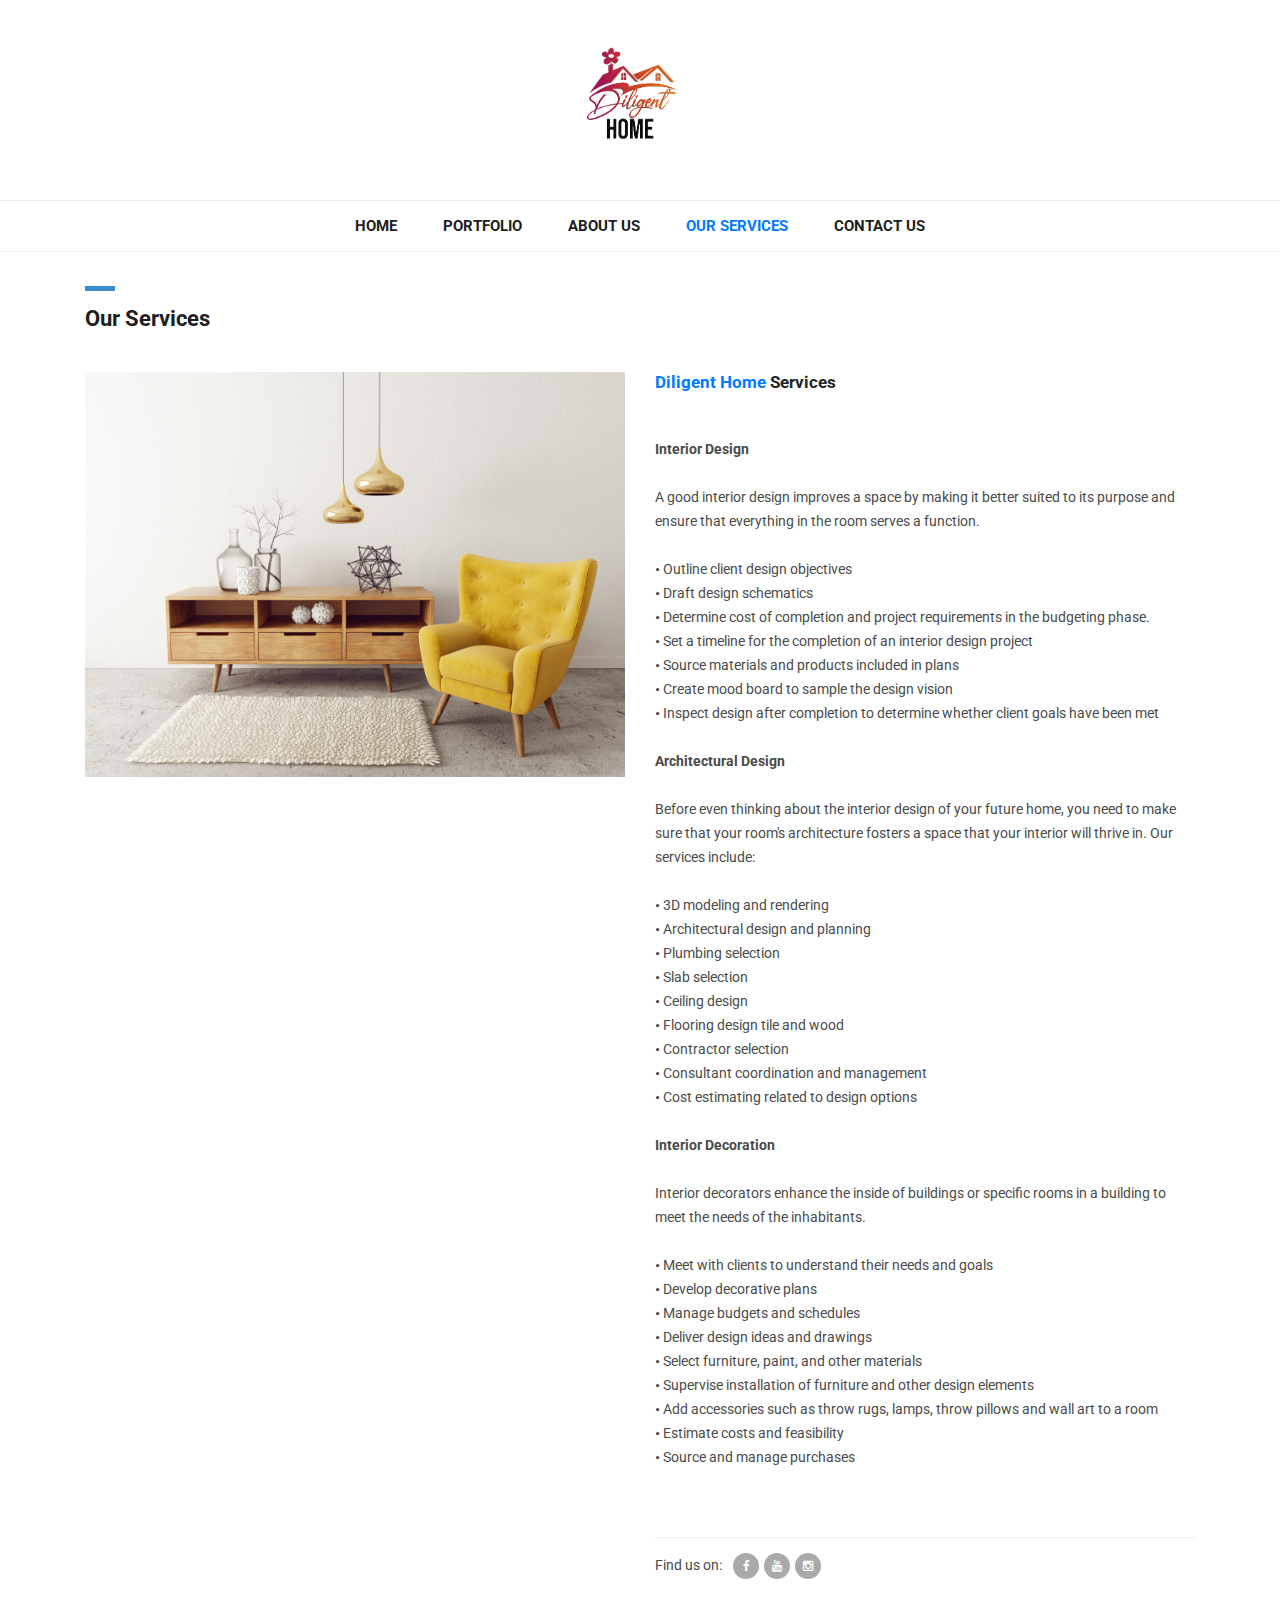
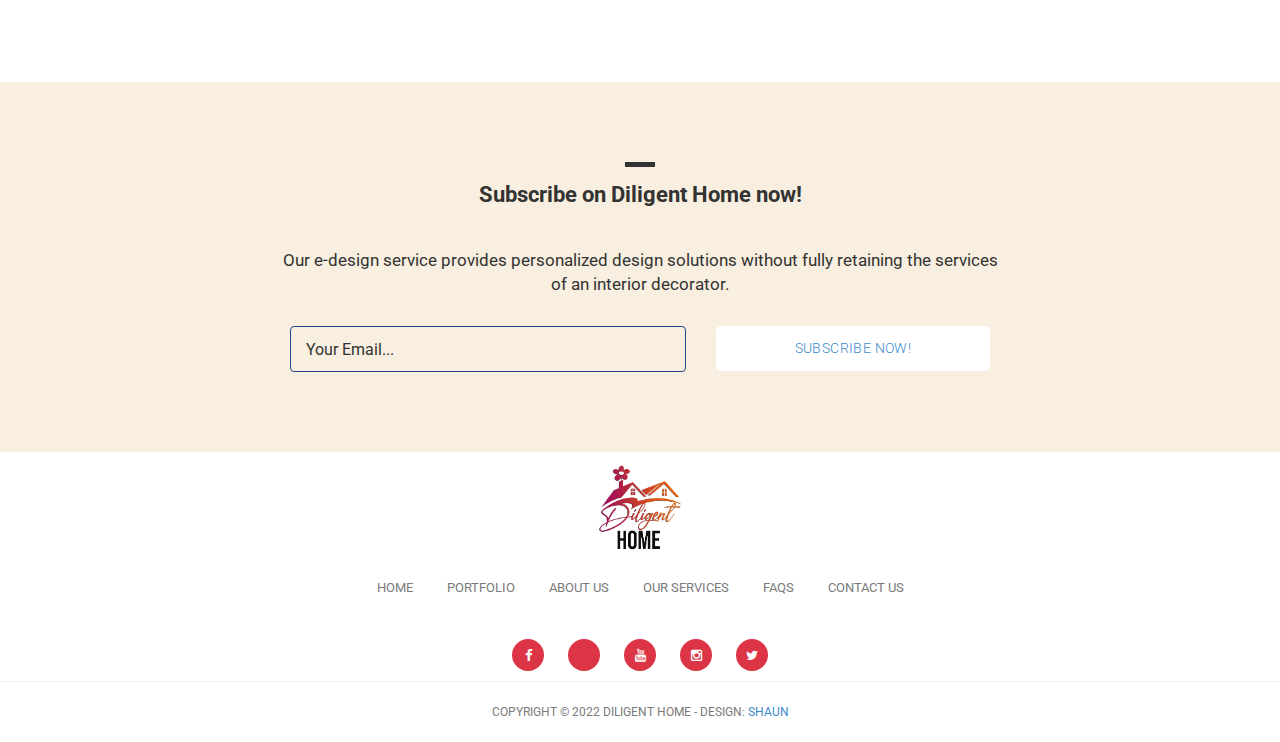
<file: ourservices.html>
<!DOCTYPE html>
<html lang="en">

  <head>

    <meta charset="utf-8">
    <meta name="viewport" content="width=device-width, initial-scale=1, shrink-to-fit=no">
    <meta name="description" content="">
    <meta name="author" content="">
    <link href="https://fonts.googleapis.com/css?family=Roboto:100,300,400,500,700" rel="stylesheet">

    <title>Diligent Home - Your cost friendly interior designer.</title>
    <!-- Social Media -->
    <meta content="Diligent Home - Your cost friendly interior designer.<" property="og:title">
    <meta content="Recreate your living space into a living wonder at a very affordable price. Embrace the new clasic design offered by Diligent Home." property="og:description">
    <meta content="images/header-logo.png" property="og:image">
    <meta property="og:type" content="website">

    <!-- Bootstrap core CSS -->
    <link href="vendor/bootstrap/css/bootstrap.min.css" rel="stylesheet">


    <!-- Additional CSS Files -->
    <link rel="stylesheet" href="assets/css/fontawesome.css">
    <link rel="stylesheet" href="assets/css/tooplate-main.css">
    <link rel="stylesheet" href="assets/css/owl.css">
    <link rel="stylesheet" href="assets/css/flex-slider.css">
    <link href="assets/images/header-logo.png" rel="shortcut icon" type="image/x-icon" style="width: 70px;">
<!--
Tooplate 2114 Pixie
https://www.tooplate.com/view/2114-pixie
-->
  </head>

  <body>


    <!-- Navigation -->
    <nav class="navbar navbar-expand-lg navbar-dark bg-dark static-top">
      <div class="container">
        <a class="navbar-brand" href="#"><img class="header-logo" src="assets/images/header-logo.png" alt="" ></a>
        <button class="navbar-toggler" type="button" data-toggle="collapse" data-target="#navbarResponsive" aria-controls="navbarResponsive" aria-expanded="false" aria-label="Toggle navigation">
          <span class="navbar-toggler-icon"></span>
        </button>
        <div class="collapse navbar-collapse" id="navbarResponsive">
          <ul class="navbar-nav ml-auto">
            <li class="nav-item">
              <a class="nav-link" href="index.html">Home</a>
            </li>
            <li class="nav-item">
              <a class="nav-link" href="products.html">Portfolio
                <span class="sr-only">(current)</span>
              </a>
            </li>
            <li class="nav-item">
              <a class="nav-link" href="about.html">About Us</a>
            </li>
            <li class="nav-item active">
              <a class="nav-link" href="ourservices.html">Our Services</a>
              <span class="sr-only">(current)</span>
            </li>
            <li class="nav-item">
              <a class="nav-link" href="contact.html">Contact Us</a>
            </li>
          </ul>
        </div>
      </div>
    </nav>

    <!-- Page Content -->
    <!-- About Page Starts Here -->
    <div class="about-page">
      <div class="container">
        <div class="row">
          <div class="col-md-12">
            <div class="section-heading">
              <div class="line-dec"></div>
              <h1>Our Services</h1>
            </div>
          </div>
          <div class="col-md-6">
            <div class="left-image">
              <img src="assets/images/new-7.jpeg" alt="">
              <!-- <img src="assets/images/new-10.jpg" alt=""> -->
            </div>
          </div>
          <div class="col-md-6">
            <div class="right-content">
              <h4><a href="index.html">Diligent Home</a> Services</h4><br>
              <p><strong>Interior Design</strong></p><br>
              <p>A good interior design improves a space by making it better suited to 
                  its purpose and ensure that everything in the room serves a function. </p>
                <br>
                <p> <strong>•</strong>	Outline client design objectives <br>
                    <strong>•</strong>	Draft design schematics <br>
                    <strong>•</strong>	Determine cost of completion and project requirements in the budgeting phase. <br>
                    <strong>•</strong>	Set a timeline for the completion of an interior design project <br>
                    <strong>•</strong>	Source materials and products included in plans <br>
                    <strong>•</strong>	Create mood board to sample the design vision <br>
                    <strong>•</strong>	Inspect design after completion to determine whether client goals have been met
                    </p>
              <br>
              <P><strong>Architectural Design</strong></P><br>
              <p>Before even thinking about the interior design of your future home, you need to make sure that your 
                  room's architecture fosters a space that your interior will thrive in. Our services include:</p><br>
                <p> <strong>•</strong>	3D modeling and rendering <br>
                    <strong>•</strong>	Architectural design and planning <br>
                    <strong>•</strong>	Plumbing selection<br>
                    <strong>•</strong>	Slab selection<br>
                    <strong>•</strong>	Ceiling design<br>
                    <strong>•</strong>	Flooring design tile and wood<br>
                    <strong>•</strong>	Contractor selection<br>
                    <strong>•</strong>	Consultant coordination and management<br>
                    <strong>•</strong>	Cost estimating related to design options<br>
                    </p><br>
                <p><strong>Interior Decoration</strong></p><br>
                <p>Interior decorators enhance the inside of buildings or specific 
                    rooms in a building to meet the needs of the inhabitants.  </p><br>
                    <p> <strong>•</strong>	Meet with clients to understand their needs and goals<br>
                        <strong>•</strong>	Develop decorative plans<br>
                        <strong>•</strong>	Manage budgets and schedules<br>
                        <strong>•</strong>	Deliver design ideas and drawings<br>
                        <strong>•</strong>	Select furniture, paint, and other materials<br>
                        <strong>•</strong>	Supervise installation of furniture and other design elements<br>
                        <strong>•</strong>	Add accessories such as throw rugs, lamps, throw pillows and wall art to a room<br>
                        <strong>•</strong>	Estimate costs and feasibility<br>
                        <strong>•</strong>	Source and manage purchases<br>
                        </p><br>

                        

                                    
              
              <!-- <p><strong>INTERIOR DECORATING SERVICES</strong><br>
📍Meeting with clients to understand their needs and goals<br>
📍Delivering design ideas and drawings<br>
📍Estimating costs and feasibility<br>
📍Sourcing and managing purchases<br>
📍Selecting furniture, paint, and other materials<br>
📍Supervising installation of furniture and other design elements<br>
📍Painting walls and hanging wallpaper<br>
📍Adding accessories such as throw rugs, lamps, throw pillows and wall art to a room.<br>
</p>
              <br>
              <p><strong>E- DESIGN SERVICES</strong><br>
Our e-design service provides personalized design solutions without fully retaining the services of an interior decorator.<br>
📍Physical or online consultations to come up with a design plan that is tailored specifically to your design needs, style and budget.<br>
📍 Mood boards to help you to collect thoughts, ideas and color schemes.<br>
📍Shopping list to help guide you through your purchases, with a list of shops to get your items.</p> -->
              <br>
              <!-- <p><a rel="nofollow" href="https://www.tooplate.com/view/2114-pixie">Pixie HTML Template</a> can be converted into your desired CMS theme. You can use this Bootstrap v4.1.3 layout for any online shop. Please tell your friends about <a rel="nofollow" href="https://www.facebook.com/tooplate/">Tooplate</a>. Thank you.</p> -->
              <div class="share">
                <h6>Find us on: <span><a target="_blank" href="https://www.facebook.com/diligent.home"><i class="fa fa-facebook"></i></a><a target="_blank" href="https://bit.ly/34LnvI4"><i class="fa fa-youtube"></i></a><a target="_blank" href="http://instagram.com/diligent_home"><i class="fa fa-instagram"></i></a></span></h6>
              </div>
            </div>
          </div>
          
        </div>
      </div>
    </div>
    <!-- About Page Ends Here -->

    <!-- Subscribe Form Starts Here -->
    <div class="subscribe-form">
      <div class="container">
        <div class="row">
          <div class="col-md-12">
            <div class="section-heading">
              <div class="line-dec"></div>
              <h1>Subscribe on Diligent Home now!</h1>
            </div>
          </div>
          <div class="col-md-8 offset-md-2">
            <div class="main-content">
              <p>Our e-design service provides personalized design solutions without fully retaining the services of an interior decorator.</p>
              <div class="container">
                <form id="subscribe" action="" method="get">
                  <div class="row">
                    <div class="col-md-7">
                      <fieldset>
                        <input name="email" type="text" class="form-control" id="email"
                        onfocus="if(this.value == 'Your Email...') { this.value = ''; }"
                    	onBlur="if(this.value == '') { this.value = 'Your Email...';}"
                    	value="Your Email..." required="">
                      </fieldset>
                    </div>
                    <div class="col-md-5">
                      <fieldset>
                        <button type="submit" id="form-submit" class="button">Subscribe Now!</button>
                      </fieldset>
                    </div>
                  </div>
                </form>
              </div>
            </div>
          </div>
        </div>
      </div>
    </div>
    <!-- Subscribe Form Ends Here -->



    <!-- Footer Starts Here -->
    <div class="footer">
      <div class="container">
        <div class="row">
          <div class="col-md-12">
            <div class="logo">
              <img src="assets/images/header-logo.png" alt="">
            </div>
          </div>
          <div class="col-md-12">
            <div class="footer-menu">
              <ul>
                <li><a href="index.html">Home</a></li>
                <li><a href="products.html">Portfolio</a></li>
                <li><a href="about.html">About Us</a></li>
                <li><a href="ourservices.html">Our Services</a></li>
                <li><a href="faqs.html">FAQs</a></li>
                <li><a href="contact.html">Contact Us</a></li>
              </ul>
            </div>
          </div>
          <div class="col-md-12">
            <div class="social-icons">
              <ul>
                <li><a target="_blank" href="https://www.facebook.com/diligent.home"><i class="fa fa-facebook"></i></a></li>
                <li><a target="_blank" href="https://vm.tiktok.com/ZSeEJFFM6/"><i class="fa fa-tiktok"></i></a></li>
                <li><a target="_blank" href="https://bit.ly/34LnvI4"><i class="fa fa-youtube"></i></a></li>
                <li><a target="_blank" href="http://instagram.com/diligent_home"><i class="fa fa-instagram"></i></a></li>
                <li><a target="_blank" href="https://twitter.com/diligent_home_?t=HG8uBs5eTdYbQwowzTNrUg&s=09"><i class="fa fa-twitter"></i></a></li>
              </ul>
            </div>
          </div>
        </div>
      </div>
    </div>
    <!-- Footer Ends Here -->


    <!-- Sub Footer Starts Here -->
    <div class="sub-footer">
      <div class="container">
        <div class="row">
          <div class="col-md-12">
            <div class="copyright-text">
              <p>Copyright &copy; 2022 Diligent Home - Design: <a target="_blank" rel="nofollow" href="https://compassionate-fermat-699624.netlify.app/">Shaun</a></p>
            </div>
          </div>
        </div>
      </div>
    </div>
    <!-- Sub Footer Ends Here -->


    <!-- Bootstrap core JavaScript -->
    <script src="vendor/jquery/jquery.min.js"></script>
    <script src="vendor/bootstrap/js/bootstrap.bundle.min.js"></script>


    <!-- Additional Scripts -->
    <script src="assets/js/custom.js"></script>
    <script src="assets/js/owl.js"></script>
    <script src="assets/js/isotope.js"></script>
    <script src="assets/js/flex-slider.js"></script>


    <script language = "text/Javascript">
      cleared[0] = cleared[1] = cleared[2] = 0; //set a cleared flag for each field
      function clearField(t){                   //declaring the array outside of the
      if(! cleared[t.id]){                      // function makes it static and global
          cleared[t.id] = 1;  // you could use true and false, but that's more typing
          t.value='';         // with more chance of typos
          t.style.color='#fff';
          }
      }
    </script>


  </body>

</html>
</file>
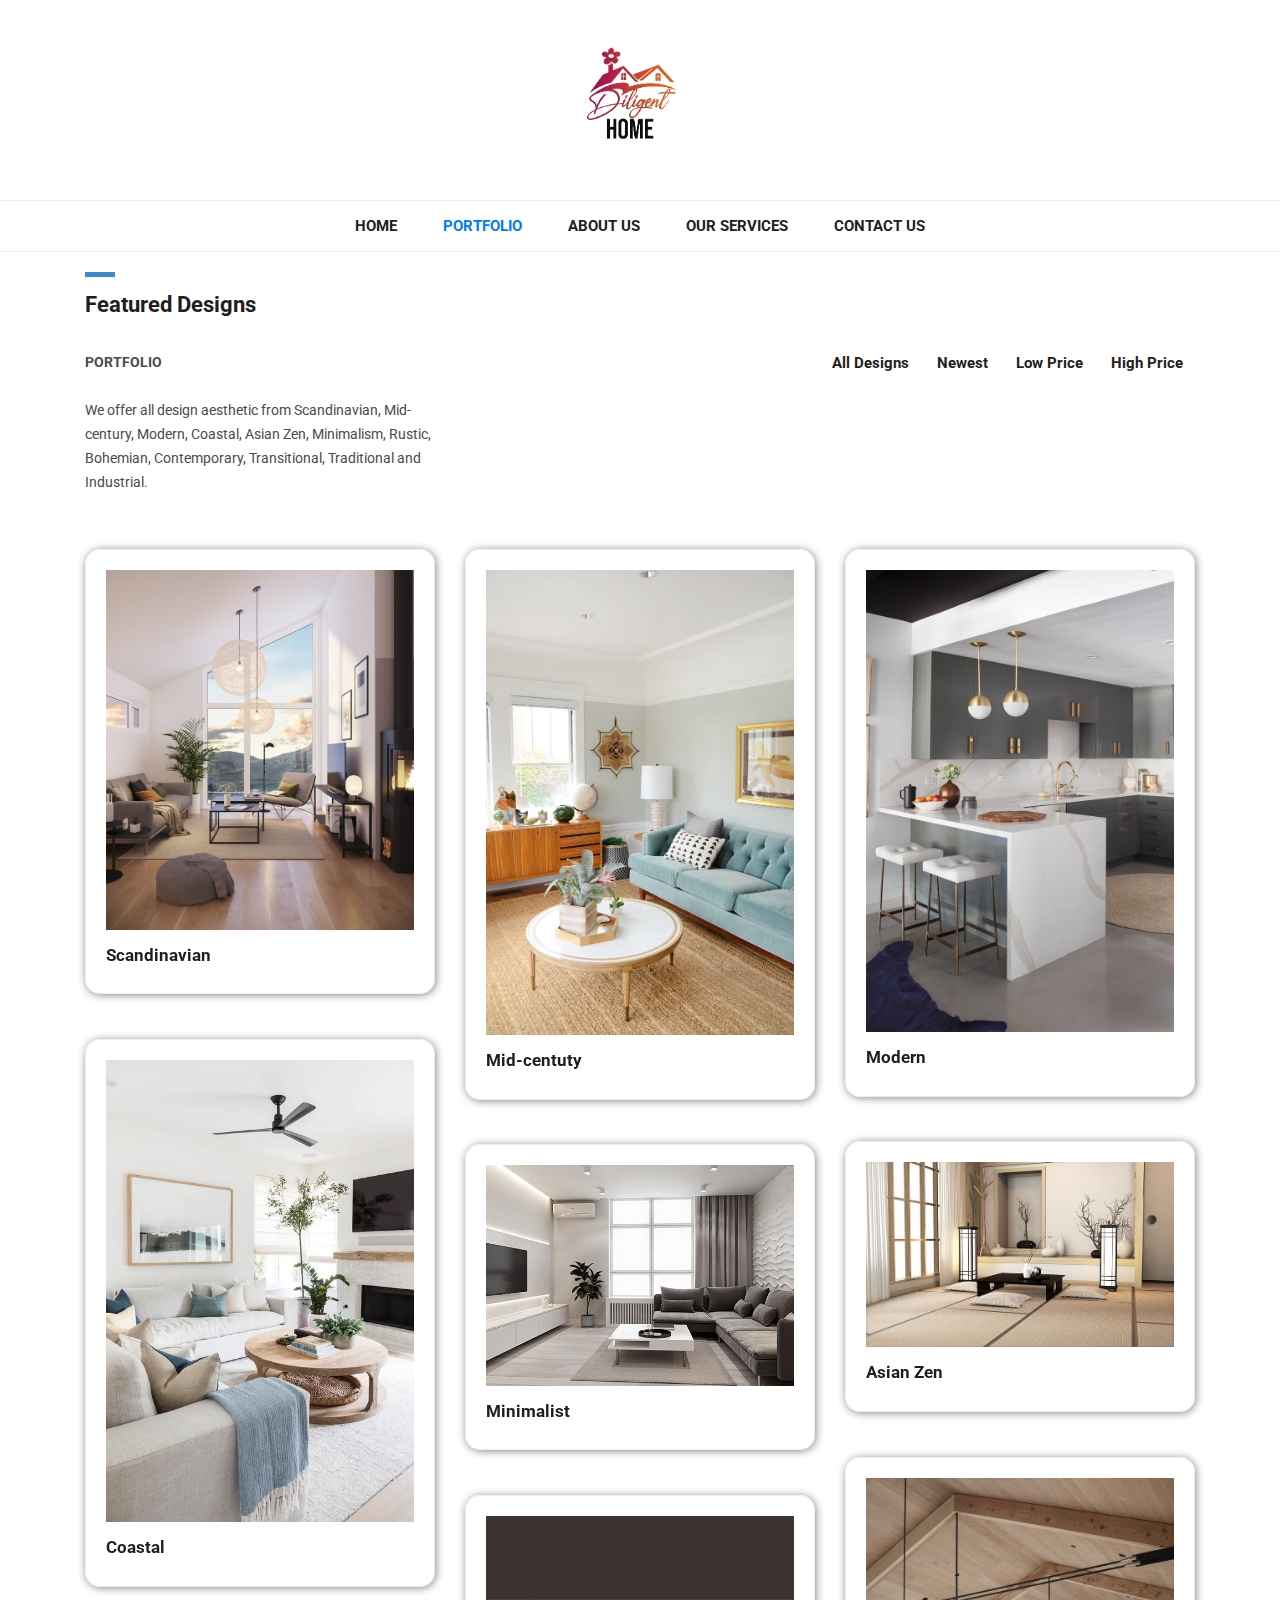
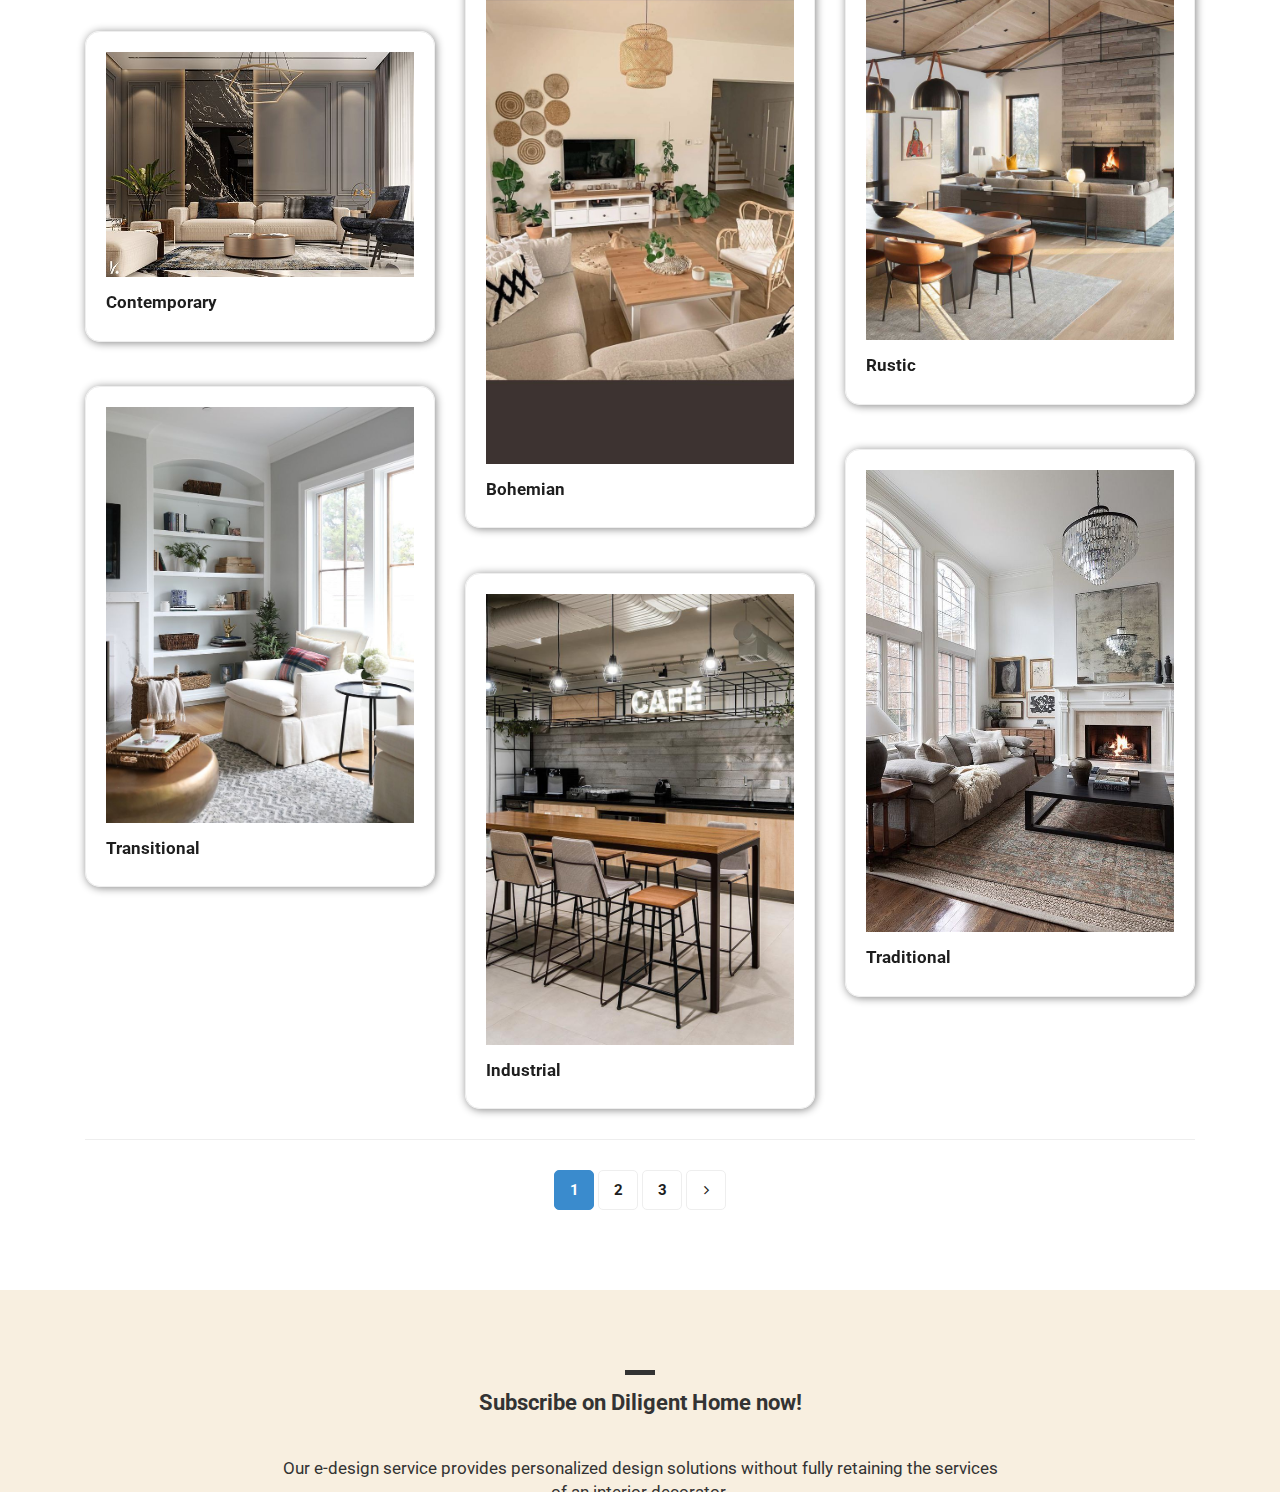
<file: products.html>
<!DOCTYPE html>
<html lang="en">

  <head>

    <meta charset="utf-8">
    <meta name="viewport" content="width=device-width, initial-scale=1, shrink-to-fit=no">
    <meta name="description" content="">
    <meta name="author" content="">
    <link href="https://fonts.googleapis.com/css?family=Roboto:100,300,400,500,700" rel="stylesheet">

    <title>Diligent Home - Your cost friendly interior designer.</title>
    <!-- Social Media -->
    <meta content="Diligent Home - Your cost friendly interior designer.<" property="og:title">
    <meta content="Recreate your living space into a living wonder at a very affordable price. Embrace the new clasic design offered by Diligent Home." property="og:description">
    <meta content="images/header-logo.png" property="og:image">
    <meta property="og:type" content="website">

    <!-- Bootstrap core CSS -->
    <link href="vendor/bootstrap/css/bootstrap.min.css" rel="stylesheet">


    <!-- Additional CSS Files -->
    <link rel="stylesheet" href="assets/css/fontawesome.css">
    <link rel="stylesheet" href="assets/css/tooplate-main.css">
    <link rel="stylesheet" href="assets/css/owl.css">
    <link href="assets/images/header-logo.png" rel="shortcut icon" type="image/x-icon" style="width: 70px;">
<!--
Tooplate 2114 Pixie
https://www.tooplate.com/view/2114-pixie
-->
  </head>

  <body>



    <!-- Navigation -->
    <nav class="navbar navbar-expand-lg navbar-dark bg-dark static-top">
      <div class="container">
        <a class="navbar-brand" href="#"><img class="header-logo" src="assets/images/header-logo.png" alt=""></a>
        <button class="navbar-toggler" type="button" data-toggle="collapse" data-target="#navbarResponsive" aria-controls="navbarResponsive" aria-expanded="false" aria-label="Toggle navigation">
          <span class="navbar-toggler-icon"></span>
        </button>
        <div class="collapse navbar-collapse" id="navbarResponsive">
          <ul class="navbar-nav ml-auto">
            <li class="nav-item">
              <a class="nav-link" href="index.html">Home</a>
            </li>
            <li class="nav-item active">
              <a class="nav-link" href="products.html">Portfolio
                <span class="sr-only">(current)</span>
              </a>
            </li>
            <li class="nav-item">
              <a class="nav-link" href="about.html">About Us</a>
            </li>
            <li class="nav-item">
              <a class="nav-link" href="ourservices.html">Our Services</a>
              <span></span>
            </li>
            <li class="nav-item">
              <a class="nav-link" href="contact.html">Contact Us</a>
            </li>
          </ul>
        </div>
      </div>
    </nav>

    <!-- Page Content -->
    <!-- Items Starts Here -->
    <div class="featured-page">
      <div class="container">
        <div class="row">
          <div class="col-md-4 col-sm-12">
            <div class="section-heading">
              <div class="line-dec"></div>
              <h1>Featured Designs</h1><br>
              <p><strong>PORTFOLIO</strong> </p><br>
                                    <p>We offer all design aesthetic from Scandinavian, Mid-century, Modern, Coastal, 
                                        Asian Zen, Minimalism, Rustic, Bohemian, Contemporary, Transitional, Traditional and Industrial.</p>
            </div>
          </div>
          <div class="col-md-8 col-sm-12">
            <div id="filters" class="button-group">
              <button class="btn btn-primary" data-filter="*">All Designs</button>
              <button class="btn btn-primary" data-filter=".new">Newest</button>
              <button class="btn btn-primary" data-filter=".low">Low Price</button>
              <button class="btn btn-primary" data-filter=".high">High Price</button>
            </div>
          </div>
        </div>
      </div>
    </div>

    <div class="featured container no-gutter">

        <div class="row posts">
            <div id="1" class="item new col-md-4">
              <a href="single-product.html">
                <div class="featured-item">
                  <img src="assets/images/design aesthetic/01.Scandinavian.jpg" alt="">
                  <h4>Scandinavian</h4>
                  <!-- <h6>$15.00</h6> -->
                </div>
              </a>
            </div>
            <div id="2" class="item high col-md-4">
              <a href="single-product.html">
                <div class="featured-item">
                  <img src="assets/images/design aesthetic/02.Mid-centuty.jpg" alt="">
                  <h4>Mid-centuty</h4>
                  <!-- <h6>$25.00</h6> -->
                </div>
              </a>
            </div>
            <div id="3" class="item low col-md-4">
              <a href="single-product.html">
                <div class="featured-item">
                  <img src="assets/images/design aesthetic/03.Modern.jpg" alt="">
                  <h4>Modern</h4>
                  <!-- <h6>$35.00</h6> -->
                </div>
              </a>
            </div>
            <div id="4" class="item low col-md-4">
              <a href="single-product.html">
                <div class="featured-item">
                  <img src="assets/images/design aesthetic/04.Coastal.jpg" alt="">
                  <h4>Coastal</h4>
                  <!-- <h6>$45.00</h6> -->
                </div>
              </a>
            </div>
            <div id="5" class="item new high col-md-4">
              <a href="single-product.html">
                <div class="featured-item">
                  <img src="assets/images/design aesthetic/05.Asian Zen.jpg" alt="">
                  <h4>Asian Zen</h4>
                  <!-- <h6>$55.00</h6> -->
                </div>
              </a>
            </div>
            <div id="6" class="item new col-md-4">
              <a href="single-product.html">
                <div class="featured-item">
                  <img src="assets/images/design aesthetic/06.Minimalist.jpg" alt="">
                  <h4>Minimalist</h4>
                  <!-- <h6>$65.00</h6> -->
                </div>
              </a>
            </div>
            <div id="7" class="item new high col-md-4">
              <a href="single-product.html">
                <div class="featured-item">
                  <img src="assets/images/design aesthetic/07.Rustic.jpg" alt="">
                  <h4>Rustic</h4>
                  <!-- <h6>$75.00</h6> -->
                </div>
              </a>
            </div>
            <div id="8" class="item low new col-md-4">
              <a href="single-product.html">
                <div class="featured-item">
                  <img src="assets/images/design aesthetic/08.Bohemian.jpg" alt="">
                  <h4>Bohemian</h4>
                  <!-- <h6>$85.00</h6> -->
                </div>
              </a>
            </div>
            <div id="9" class="item new col-md-4">
              <a href="single-product.html">
                <div class="featured-item">
                  <img src="assets/images/design aesthetic/09.Contemporary.jpg" alt="">
                  <h4>Contemporary</h4>
                  <!-- <h6>$95.00</h6> -->
                </div>
              </a>
            </div>
            <div id="7" class="item new high col-md-4">
              <a href="single-product.html">
                <div class="featured-item">
                  <img src="assets/images/design aesthetic/10.Transitional.jpg" alt="">
                  <h4>Transitional</h4>
                  <!-- <h6>$75.00</h6> -->
                </div>
              </a>
            </div>
            <div id="8" class="item low new col-md-4">
              <a href="single-product.html">
                <div class="featured-item">
                  <img src="assets/images/design aesthetic/11.Traditional.jpg" alt="">
                  <h4>Traditional</h4>
                  <!-- <h6>$85.00</h6> -->
                </div>
              </a>
            </div>
            <div id="9" class="item new col-md-4">
              <a href="single-product.html">
                <div class="featured-item">
                  <img src="assets/images/design aesthetic/12.Industrial.jpg" alt="">
                  <h4>Industrial</h4>
                  <!-- <h6>$95.00</h6> -->
                </div>
              </a>
            </div>
        </div>
    </div>

    <div class="page-navigation">
      <div class="container">
        <div class="row">
          <div class="col-md-12">
            <ul>
              <li class="current-page"><a href="#">1</a></li>
              <li><a href="#">2</a></li>
              <li><a href="#">3</a></li>
              <li><a href="#"><i class="fa fa-angle-right"></i></a></li>
            </ul>
          </div>
        </div>
      </div>
    </div>
    <!-- Featred Page Ends Here -->


    <!-- Subscribe Form Starts Here -->
    <div class="subscribe-form">
      <div class="container">
        <div class="row">
          <div class="col-md-12">
            <div class="section-heading">
              <div class="line-dec"></div>
              <h1>Subscribe on Diligent Home now!</h1>
            </div>
          </div>
          <div class="col-md-8 offset-md-2">
            <div class="main-content">
              <p>Our e-design service provides personalized design solutions without fully retaining the services of an interior decorator.</p>
              <div class="container">
                <form id="subscribe" action="" method="get">
                  <div class="row">
                    <div class="col-md-7">
                      <fieldset>
                        <input name="email" type="text" class="form-control" id="email"
                        onfocus="if(this.value == 'Your Email...') { this.value = ''; }"
                    	onBlur="if(this.value == '') { this.value = 'Your Email...';}"
                    	value="Your Email..." required="">
                      </fieldset>
                    </div>
                    <div class="col-md-5">
                      <fieldset>
                        <button type="submit" id="form-submit" class="button">Subscribe Now!</button>
                      </fieldset>
                    </div>
                  </div>
                </form>
              </div>
            </div>
          </div>
        </div>
      </div>
    </div>
    <!-- Subscribe Form Ends Here -->



    <!-- Footer Starts Here -->
    <div class="footer">
      <div class="container">
        <div class="row">
          <div class="col-md-12">
            <div class="logo">
              <img src="assets/images/header-logo.png" alt="">
            </div>
          </div>
          <div class="col-md-12">
            <div class="footer-menu">
              <ul>
                <li><a href="index.html">Home</a></li>
                <li><a href="products.html">Portfolio</a></li>
                <li><a href="about.html">About Us</a></li>
                <li><a href="ourservices.html">Our Services</a></li>
                <li><a href="faqs.html">FAQs</a></li>
                <li><a href="contact.html">Contact Us</a></li>
              </ul>
            </div>
          </div>
          <div class="col-md-12">
            <div class="social-icons">
              <ul>
                <li><a target="_blank" href="https://www.facebook.com/diligent.home"><i class="fa fa-facebook"></i></a></li>
                <li><a target="_blank" href="https://vm.tiktok.com/ZSeEJFFM6/"><i class="fa fa-tiktok"></i></a></li>
                <li><a target="_blank" href="https://bit.ly/34LnvI4"><i class="fa fa-youtube"></i></a></li>
                <li><a target="_blank" href="http://instagram.com/diligent_home"><i class="fa fa-instagram"></i></a></li>
                <li><a target="_blank" href="https://twitter.com/diligent_home_?t=HG8uBs5eTdYbQwowzTNrUg&s=09"><i class="fa fa-twitter"></i></a></li>
              </ul>
            </div>
          </div>
        </div>
      </div>
    </div>
    <!-- Footer Ends Here -->


    <!-- Sub Footer Starts Here -->
    <div class="sub-footer">
      <div class="container">
        <div class="row">
          <div class="col-md-12">
            <div class="copyright-text">
              <p>Copyright &copy; 2022 Diligent Home - Design: <a target="_blank" rel="nofollow" href="https://compassionate-fermat-699624.netlify.app/">Shaun</a></p>
            </div>
          </div>
        </div>
      </div>
    </div>
    <!-- Sub Footer Ends Here -->


    <!-- Bootstrap core JavaScript -->
    <script src="vendor/jquery/jquery.min.js"></script>
    <script src="vendor/bootstrap/js/bootstrap.bundle.min.js"></script>


    <!-- Additional Scripts -->
    <script src="assets/js/custom.js"></script>
    <script src="assets/js/owl.js"></script>
    <script src="assets/js/isotope.js"></script>


    <script language = "text/Javascript">
      cleared[0] = cleared[1] = cleared[2] = 0; //set a cleared flag for each field
      function clearField(t){                   //declaring the array outside of the
      if(! cleared[t.id]){                      // function makes it static and global
          cleared[t.id] = 1;  // you could use true and false, but that's more typing
          t.value='';         // with more chance of typos
          t.style.color='#fff';
          }
      }
    </script>


  </body>

</html>
</file>
<file: assets/css/tooplate-main.css>
/*

Tooplate 2114 Pixie

https://www.tooplate.com/view/2114-pixie

*/

body {
	font-family: 'Roboto', sans-serif;
	transition: all 0.5s;
}
p {
	margin-bottom: 0px;
	font-size: 14px;
	color: #4a4a4a;
	line-height: 24px;
}
a {
	text-decoration: none!important;
}

.copyright-text {
	text-transform: uppercase;
}

.main-button a {
	background-color: #31ce66;
	border-radius: 5px;
	padding: 10px 15px;
	display: inline-block;
	color: #fff;
	font-size: 14px;
	text-transform: uppercase;
	font-weight: 300;
	letter-spacing: 0.4px;
	text-decoration: none;
	transition: all 0.5s;
}
.main-button a:hover {
	opacity: 0.7;
}
.section-heading {
	margin-top: 35px;
	margin-bottom: 40px;
}
.section-heading .line-dec {
	width: 30px;
	height: 5px;
	background-color: #3a8bcd;
}
.section-heading h1 {
	font-size: 22px;
	font-weight: 700;
	color: #1e1e1e;
	margin-top: 15px;
}

/* Pre Header Style */
#pre-header {
	background-color: #3a8bcd;
	text-align: center;
}
#pre-header span {
	color: #fff;
	font-size: 15px;
	padding: 10px 0px;
	display: inline-block;
}

/* Header Style */
.navbar .navbar-brand {
	text-align: center;
	width: 100%;
	position: relative;
	padding: 25px 0px;
}
.bg-dark {
	background-color: #fff!important;
	border-bottom: 1px solid #eee;
}
#navbarResponsive {
	z-index: 999;
	position: absolute;
	left: 50%;
	top: 105px;
	transform: translateX(-50%);
}
.navbar-dark .navbar-nav .nav-item {
	margin: 0px 15px;
}
.navbar-dark .navbar-nav .nav-link {
	text-transform: uppercase;
	font-size: 15px;
	font-weight: 700;
	color: #1e1e1e;
	transition: all 0.5s;
}
.navbar-dark .navbar-nav .nav-link:hover,
.navbar-dark .navbar-nav .active>.nav-link,
.navbar-dark .navbar-nav .nav-link.active,
.navbar-dark .navbar-nav .nav-link.show,
.navbar-dark .navbar-nav .show>.nav-link {
	color: #007bff;
}
.navbar:after {
	width: 100%;
	height: 1px;
	background-color: #eee;
	content: '';
	position: absolute;
	left: 0;
	bottom: -52px;
}
.navbar-dark .navbar-toggler-icon {
	background-image: none;
}
.navbar-dark .navbar-toggler {
	border-color: #dc3545;
	background-color: #dc3545;
	height: 50px;
	outline: none;
}
.navbar-dark .navbar-toggler-icon:after {
	content: '\f0c9';
	color: #FFF;
	font-size: 22px;
	line-height: 30px;
	font-family: 'FontAwesome';
}
/* Banner Style */
.banner {
	margin-top: 50px;
	background-image: url(../images/shar-home1.jpg);
	background-size: cover;
	background-repeat: no-repeat;
	padding: 150px 0px;
	margin-bottom: -170px;
	background-position: center center;
}
.banner .caption {
	background-color: rgba(250,250,250,0.9);
	padding: 30px;
	max-width: 450px;
	border-radius: 15px;
  box-shadow: 5px 10px 18px #888888;
}
.banner .caption h2 {
	margin-top: 0px;
	margin-bottom: 15px;
	font-size: 24px;
	font-weight: 700;
	color: #1e1e1e;
}
.banner .caption .line-dec {
	width: 30px;
	height: 5px;
	background-color: #3a8bcd;
}
.banner .caption p {
	margin-top: 15px;
	margin-bottom: 20px;
}

/* Featured Style */
.featured-items {
	margin-bottom: 70px;
	margin-top: 165px;
}
.featured-item {
	border-radius: 5px;
	border: 1px solid #eee;
	padding: 20px;
	transition: all 0.5s;
	border-radius: 15px;
  box-shadow: 1px 1px 9px #888888;
	margin-top: 15px;
}
.featured-item:hover {
	opacity: 0.9;
}
.featured-item img {
	width: 100%;
}
.featured-item h4 {
	font-size: 17px;
	font-weight: 700;
	color: #1e1e1e;
	margin-top: 15px;
	transition: all 0.5s;
}
.featured-item:hover h4 {
	color: #3a8bcd;
}
.featured-item h6 {
	color: #3a8bcd;
	font-size: 15px;
	font-weight: 700;
	margin-bottom: 0px;
}
.owl-theme .owl-dots {
	text-align: center;
	margin-top: 30px;
}
.owl-theme .owl-dots .owl-dot {
	outline: none;
}
.owl-theme .owl-dots .active span {
	background-color: #f70118!important;
}
.owl-theme .owl-dots .owl-dot span {
	background-color: #aaa;
	width: 8px;
	height: 8px;
	display: inline-block;
	margin: 0px 5px;
	outline: none;
}



/* Subscribe Style */
.subscribe-form {
	background-color: #f8efe0;
	padding: 80px 0px;
	text-align: center;
}
.subscribe-form .section-heading  {
	margin-top: 0px;
}
.subscribe-form .section-heading h1 {
	color: #333;
}
.subscribe-form .section-heading .line-dec {
	background-color: #333;
	margin: 0 auto;
}
.subscribe-form .main-content p {
	font-size: 17px;
	color: #333;
	margin-bottom: 30px;
}
.subscribe-form .main-content form  {
	color: #fff;
	display: inline;
}
.subscribe-form .main-content form input {
	display: inline;
}
.subscribe-form .main-content form input {
	width: 100%;
	height: 46px;
	border: 1px solid #248;
	background-color: transparent;
	padding-left: 15px;
	color: #333;
	outline: none;
}
.subscribe-form .main-content form button:focus {
	color: #fff!important;
}
.subscribe-form .main-content form button {
	width: 100%;
	height: 45px;
	cursor: pointer;
	background-color: #fff;
	outline: none;
	border-radius: 5px;
	padding: 10px 15px;
	display: inline-block;
	color: #3a8bcd;
	font-size: 14px;
	text-transform: uppercase;
	font-weight: 300;
	letter-spacing: 0.4px;
	text-decoration: none;
	transition: all 0.5s;
	box-shadow: none;
	border: none;
}
.subscribe-form .main-content form button:hover {
    width: 100%;
    height: 45px;
    cursor: pointer;
    background-color: transparent;
    outline: none;
    border: 1px solid #fff;
    border-radius: 5px;
    padding: 10px 15px;
    display: inline-block;
    color: #fff;
    font-size: 14px;
    text-transform: uppercase;
    font-weight: 300;
    letter-spacing: 0.4px;
    text-decoration: none;
    transition: all 0.5s;
    box-shadow: none;
    /* border: none; */
}


/* Footer Style */
.footer {
	text-align: center;
}
.footer ul {
	padding: 0px;
	margin: 0px;
}
.footer ul li {
	list-style: none;
	display: inline-block;
}
.footer .logo img {
	max-width: 100%;
	width: 123px;
}
.footer .footer-menu {
	margin-bottom: 40px;
}
.footer .footer-menu ul li {
	margin: 0px 15px;
}
.footer .footer-menu a {
	font-size: 13px;
	color: #7a7a7a;
	text-transform: uppercase;
	transition: all 0.5s;
}
.footer .footer-menu a:hover {
	color: #3a8bcd;
	text-decoration: none;
}

.footer .social-icons ul li {
	margin: 0px 10px;
}
.footer .social-icons a {
	width: 32px;
	height: 32px;
	color: #fff;
	background-color: #dc3545;
	text-align: center;
	display: inline-block;
	line-height: 33px;
	border-radius: 50%;
	font-size: 13px;
	transition: all 0.5s;
}
.footer .social-icons a:hover {
	background-color: #3a8bcd;
}

/* Sub Footer Style */
.sub-footer {
	border-top: 1px solid #eee;
	text-align: center;
	margin-top: 10px;
}
.sub-footer p {
	font-size: 12px;
	color: #7a7a7a;
	line-height: 60px;
}
.sub-footer a {
	color: #3a8bcd;
	text-decoration: none;
}

/* Featured Page Style */
.featured-page {
	margin-top: 130px;
	margin-bottom: 40px;
}
.featured-page .section-heading {
	margin-top: -59px;
	margin-bottom: 0px;
}
.featured-page #filters {
	margin-top: 15px;
	text-align: right;
}
.featured .featured-item {
	margin-bottom: 30px;
	text-decoration: none;
}
.featured .featured-item h4 {
	transition: all 0.5s;
}
.featured .featured-item:hover h4 {
	color: #3a8bcd;
}
#filter button {
	outline: none;
}
#filter .btn-primary.focus,
.btn-primary:focus {
	color: #3a8bcd!important;
	box-shadow: none!important;
}
#filters .btn-primary {
	color: #1e1e1e;
	border: none;
	font-size: 15px;
	font-weight: 700;
	background-color: transparent;
}
/* Isotope Transitions
------------------------------- */
.isotope,
.isotope .item {
  -webkit-transition-duration: 0.8s;
     -moz-transition-duration: 0.8s;
      -ms-transition-duration: 0.8s;
       -o-transition-duration: 0.8s;
          transition-duration: 0.8s;
}

.isotope {
  -webkit-transition-property: height, width;
     -moz-transition-property: height, width;
      -ms-transition-property: height, width;
       -o-transition-property: height, width;
          transition-property: height, width;
}

.isotope .item {
  -webkit-transition-property: -webkit-transform, opacity;
     -moz-transition-property:    -moz-transform, opacity;
      -ms-transition-property:     -ms-transform, opacity;
       -o-transition-property:         top, left, opacity;
          transition-property:         transform, opacity;
}

.page-navigation ul {
	text-align: center;
	border-top: 1px solid #eee;
	padding: 30px  0px 0px 0px;
	margin: 0px 0px 80px 0px;
}
.page-navigation ul li {
	display: inline-block;
}
.page-navigation ul li a {
	width: 40px;
	height: 40px;
	display: inline-block;
	text-align: center;
	line-height: 38px;
	border: 1px solid #eee;
	border-radius: 5px;
	font-weight: 700;
	color: #1e1e1e;
	font-size: 15px;
	text-decoration: none;
	transition: all 0.5s;
}
.page-navigation ul li a:hover,
.page-navigation ul li.current-page a {
	background-color: #3a8bcd;
	border-color: #3a8bcd;
	color: #fff;
}



/* Single Product Style */
.single-product .product-slider {
	padding: 20px;
	border: 1px solid #eee!important;
	border-radius: 5px;
}
.flexslider {
	border: none!important;
}
#carousel {
	margin-top: 20px;
}
#carousel .slides li {
	width: 150px!important;
}
.single-product .right-content h4 {
	font-size: 17px;
	font-weight: 700;
	margin-top: 0px;
}
.single-product .right-content h6 {
	color: #3a8bcd;
	font-size: 17px;
	font-weight: 700;
	margin-top: 10px;
}
.single-product .right-content p {
	margin-top: 20px;
	margin-bottom: 30px;
}
.single-product .right-content span {
	font-size: 14px;
	color: #3a8bcd;
	font-weight: 500;
	display: inline-block;
	margin-bottom: 15px;
}
.single-product .right-content label {
	font-size: 14px;
	color: #4a4a4a;
}
.single-product .right-content .quantity-text {
	margin-left: 10px;
	width: 44px;
	height: 44px;
	line-height: 42px;
	font-size: 14px;
	font-weight: 700;
	color: #4a4a4a;
	display: inline-block;
	text-align: center;
	outline: none;
	border: 1px solid #eee;
}
.single-product .right-content .button {
	margin-left: 15px;
	cursor: pointer;
	background-color: #3a8bcd;
	outline: none;
	border-radius: 5px;
	padding: 10px 15px;
	display: inline-block;
	color: #fff;
	font-size: 14px;
	text-transform: uppercase;
	font-weight: 300;
	letter-spacing: 0.4px;
	text-decoration: none;
	transition: all 0.5s;
	box-shadow: none;
	border: none;
}
.single-product .right-content .down-content span {
	margin-bottom: 0px;
	display: inline-block;
	margin-left: 8px;
	color: #aaa;
}
.single-product .right-content .down-content span a {
	color: #aaa;
	font-weight: 400;
	margin-left: 4px;
	transition: all 0.5s;
}
.single-product .right-content .down-content span a:hover {
	color: #3a8bcd;
}
.single-product .right-content .down-content span a:hover i {
	background-color: #3a8bcd;
}
.single-product .right-content .down-content span a i {
	transition: all 0.5s;
	background-color: #aaa;
	width: 26px;
	height: 26px;
	display: inline-block;
	text-align: center;
	line-height: 26px;
	border-radius: 50%;
	color: #fff;
	font-size: 12px;
	margin-right: 5px;
}
.single-product .right-content .down-content .categories {
	border-top: 1px solid #eee;
	margin-top: 30px;
	padding: 10px 0px;
}
.single-product .right-content .down-content .share {
	border-top: 1px solid #eee;
	padding: 10px 0px;
}
.single-product .right-content .down-content h6 {
	font-size: 14px;
	color: #4a4a4a;
	font-weight: 400;
}



/* About Us Style */
.about-page {
	margin-top: 50px;
    margin-bottom: 80px;
}
.about-page .right-content h4 {
	font-size: 17px;
	font-weight: 700;
	margin-top: 0px;
	margin-bottom: 20px;
}
.about-page .left-image img {
	max-width: 100%;
}
.about-page .right-content span {
	display: inline-block;
	margin-left: 8px;
}
.about-page .right-content span a i {
	transition: all 0.5s;
	background-color: #aaa;
	width: 26px;
	height: 26px;
	display: inline-block;
	text-align: center;
	line-height: 26px;
	border-radius: 50%;
	color: #fff;
	font-size: 12px;
	margin-right: 5px;
}
.about-page .right-content .share {
	margin-top: 20px;
	border-top: 1px solid #eee;
	padding: 15px 0px;
}
.about-page .right-content h6 {
	font-size: 14px;
	color: #4a4a4a;
	font-weight: 400;
}
.about-page .right-content span a:hover i {
	background-color: #3a8bcd;
}




/* Contact Page Style */
.contact-page {
	margin-top: 50px;
    margin-bottom: 80px;
}
.contact-page .right-content input,
.contact-page .right-content textarea {
	border-radius: 0px;
	outline: none;
	box-shadow: none;
	font-size: 14px;
	margin-bottom: 30px;
}
.contact-page .right-content input {
	height: 44px;
	line-height: 44px;
}
.contact-page .right-content textarea {
	height: 200px;
	max-height: 280px;
}
.contact-page .right-content span {
	display: inline-block;
	margin-left: 8px;
}
.contact-page .right-content span a i {
	transition: all 0.5s;
	background-color: #aaa;
	width: 26px;
	height: 26px;
	display: inline-block;
	text-align: center;
	line-height: 26px;
	border-radius: 50%;
	color: #fff;
	font-size: 12px;
	margin-right: 5px;
}
.contact-page .right-content .share {
	margin-top: 30px;
	border-top: 1px solid #eee;
	padding: 15px 0px;
}
.contact-page .right-content h6 {
	font-size: 14px;
	color: #4a4a4a;
	font-weight: 400;
}
.contact-page .right-content span a:hover i {
	background-color: #3a8bcd;
}
.contact-page .right-content .button {
	cursor: pointer;
	background-color: #dc3545;
	outline: none;
	border-radius: 5px;
	padding: 10px 15px;
	display: inline-block;
	color: #fff;
	font-size: 14px;
	text-transform: uppercase;
	font-weight: 300;
	letter-spacing: 0.4px;
	text-decoration: none;
	transition: all 0.5s;
	box-shadow: none;
	border: none;
}






/* Responsive Style */
@media (min-width: 1000px) {
	img.header-logo {
		width: 134px;
	}
}
@media (max-width: 991px) {

	.subscribe-form .main-content form button {
    width: 100%;
    height: 45px;
    cursor: pointer;
    background-color: #e93d16;
    outline: none;
    border-radius: 5px;
    padding: 10px 15px;
    display: inline-block;
    color: #fff;
    font-size: 14px;
    text-transform: uppercase;
    font-weight: 300;
    letter-spacing: 0.4px;
    text-decoration: none;
    transition: all 0.5s;
    box-shadow: none;
    border: none;
    /* top: 10px; */
    margin-top: 14px;
	}

	.banner {
		border-top: none;
		margin-top: -117px;
	}
	.navbar .navbar-brand {
		width: auto;
	}
	.navbar:after {
		display: none;
	}
	.navbar-brand img{
		width: 83px;
		margin-top: -8px;
	}
	#navbarResponsive {
	    z-index: 99999;
	    position: absolute;
	    top: 86px;
	    width: 100%;
	    text-align: center;
	    background-color: rgba(250,250,250,0.95);
	    box-shadow: 0px 10px 10px rgba(0,0,0,0.1);
	}
	.navbar-dark .navbar-nav .nav-item {
		border-bottom: 1px solid #eee;
	}
	.navbar-dark .navbar-nav .nav-item:last-child {
		border-bottom: none;
	}
	.navbar-dark .navbar-nav .nav-link {
		padding: 15px 0px;
	}
	.featured-page #filters {
		text-align: right;
	}
	.single-product .right-content {
		margin-top: 30px;
	}
	.about-page .right-content {
		margin-top: 30px;
	}
	.contact-page .right-content {
		margin-top: 30px;
	}
	.contact-page .right-content .col-md-6,
	.contact-page .right-content .col-md-12 {
		padding: 0px;
	}
	.featured-page {
		margin-top: 80px;
	}
	.about-page,
	.contact-page {
		margin-top: 0px;
	}

}

@media (max-width: 767px) {

	.subscribe-form .main-content form input.button {
		margin-top: 20px;
	}
	.featured-page #filters {
		margin-top: 15px;
		text-align: left;
	}

}
.main-button {
    margin-top: 10px;
    margin-left: 16px;
}
@media (max-width: 767px) {
	.main-button {
	    margin-top: 10px;
	    margin-left: 0px;
	}
}
#tell-number {
		background-color: transparent;
	  border-radius: 5px;
	  padding: 0px 0px;
	  display: inline-block;
	  color: #0062cc;
	  font-size: 14px;
	  text-transform: uppercase;
	  font-weight: 300;
	  letter-spacing: 0.4px;
	  text-decoration: none;
	  transition: all 0.5s;
}
</file>
<file: assets/css/flex-slider.css>
/*
 * jQuery FlexSlider v2.7.1
 * http://www.woothemes.com/flexslider/
 *
 * Copyright 2012 WooThemes
 * Free to use under the GPLv2 and later license.
 * http://www.gnu.org/licenses/gpl-2.0.html
 *
 * Contributing author: Tyler Smith (@mbmufffin)
 *
 */
/* ====================================================================================================================
 * FONT-FACE
 * ====================================================================================================================*/
@font-face {
  font-family: 'flexslider-icon';
  src: url('../fonts/flexslider-icon.eot');
  src: url('../fonts/flexslider-icon.eot?#iefix') format('embedded-opentype'), url('../fonts/flexslider-icon.woff') format('woff'), url('../fonts/flexslider-icon.ttf') format('truetype'), url('../fonts/flexslider-icon.svg#flexslider-icon') format('svg');
  font-weight: normal;
  font-style: normal;
}
/* ====================================================================================================================
 * RESETS
 * ====================================================================================================================*/
.flex-container a:hover,
.flex-slider a:hover {
  outline: none;
}
.slides,
.slides > li,
.flex-control-nav,
.flex-direction-nav {
  margin: 0;
  padding: 0;
  list-style: none;
}
.flex-pauseplay span {
  text-transform: capitalize;
}
/* ====================================================================================================================
 * BASE STYLES
 * ====================================================================================================================*/
.flexslider {
  margin: 0;
  padding: 0;
}
.flexslider .slides > li {
  display: none;
  -webkit-backface-visibility: hidden;
}
.flexslider .slides img {
  width: 100%;
  display: block;
}
.flexslider .slides:after {
  content: "\0020";
  display: block;
  clear: both;
  visibility: hidden;
  line-height: 0;
  height: 0;
}
html[xmlns] .flexslider .slides {
  display: block;
}
* html .flexslider .slides {
  height: 1%;
}
.no-js .flexslider .slides > li:first-child {
  display: block;
}
/* ====================================================================================================================
 * DEFAULT THEME
 * ====================================================================================================================*/
.flexslider {
  margin: 0;
  background: #fff;
  border: 4px solid #fff;
  position: relative;
  zoom: 1;
  -webkit-border-radius: 4px;
  -moz-border-radius: 4px;
  border-radius: 4px;
  -webkit-box-shadow: '' 0 1px 4px rgba(0, 0, 0, 0.2);
  -moz-box-shadow: '' 0 1px 4px rgba(0, 0, 0, 0.2);
  -o-box-shadow: '' 0 1px 4px rgba(0, 0, 0, 0.2);
  box-shadow: '' 0 1px 4px rgba(0, 0, 0, 0.2);
}
.flexslider .slides {
  zoom: 1;
}
.flexslider .slides img {
  height: auto;
  -moz-user-select: none;
}
.flex-viewport {
  max-height: 2000px;
  -webkit-transition: all 1s ease;
  -moz-transition: all 1s ease;
  -ms-transition: all 1s ease;
  -o-transition: all 1s ease;
  transition: all 1s ease;
}
.loading .flex-viewport {
  max-height: 300px;
}
@-moz-document url-prefix() {
  .loading .flex-viewport {
    max-height: none;
  }
}
.carousel li {
  margin-right: 5px;
}
.flex-direction-nav {
  *height: 0;
}
.flex-direction-nav a {
  text-decoration: none;
  display: block;
  width: 40px;
  height: 40px;
  line-height: 40px;
  margin: -20px 0 0;
  position: absolute;
  top: 50%;
  z-index: 10;
  overflow: hidden;
  opacity: 0;
  cursor: pointer;
  color: rgba(0, 0, 0, 0.8);
  text-shadow: 1px 1px 0 rgba(255, 255, 255, 0.3);
  -webkit-transition: all 0.3s ease-in-out;
  -moz-transition: all 0.3s ease-in-out;
  -ms-transition: all 0.3s ease-in-out;
  -o-transition: all 0.3s ease-in-out;
  transition: all 0.3s ease-in-out;
}
.flex-direction-nav a:before {
  font-family: "flexslider-icon";
  font-size: 26px;
  display: inline-block;
  content: '\f001';
  color: rgba(0, 0, 0, 0.8);
  text-shadow: 1px 1px 0 rgba(255, 255, 255, 0.3);
}
.flex-direction-nav a.flex-next:before {
  content: '\f002';
}
.flex-direction-nav .flex-prev {
  left: -50px;
}
.flex-direction-nav .flex-next {
  right: -50px;
  text-align: right;
}
.flexslider:hover .flex-direction-nav .flex-prev {
  opacity: 0.7;
  left: 10px;
}
.flexslider:hover .flex-direction-nav .flex-prev:hover {
  opacity: 1;
}
.flexslider:hover .flex-direction-nav .flex-next {
  opacity: 0.7;
  right: 10px;
}
.flexslider:hover .flex-direction-nav .flex-next:hover {
  opacity: 1;
}
.flex-direction-nav .flex-disabled {
  opacity: 0!important;
  filter: alpha(opacity=0);
  cursor: default;
  z-index: -1;
}
.flex-pauseplay a {
  display: block;
  width: 20px;
  height: 20px;
  position: absolute;
  bottom: 5px;
  left: 10px;
  opacity: 0.8;
  z-index: 10;
  overflow: hidden;
  cursor: pointer;
  color: #000;
}
.flex-pauseplay a:before {
  font-family: "flexslider-icon";
  font-size: 20px;
  display: inline-block;
  content: '\f004';
}
.flex-pauseplay a:hover {
  opacity: 1;
}
.flex-pauseplay a.flex-play:before {
  content: '\f003';
}
.flex-control-nav {
  width: 100%;
  position: absolute;
  bottom: -40px;
  text-align: center;
}
.flex-control-nav li {
  margin: 0 6px;
  display: inline-block;
  zoom: 1;
  *display: inline;
}
.flex-control-paging li a {
  width: 11px;
  height: 11px;
  display: block;
  background: #666;
  background: rgba(0, 0, 0, 0.5);
  cursor: pointer;
  text-indent: -9999px;
  -webkit-box-shadow: inset 0 0 3px rgba(0, 0, 0, 0.3);
  -moz-box-shadow: inset 0 0 3px rgba(0, 0, 0, 0.3);
  -o-box-shadow: inset 0 0 3px rgba(0, 0, 0, 0.3);
  box-shadow: inset 0 0 3px rgba(0, 0, 0, 0.3);
  -webkit-border-radius: 20px;
  -moz-border-radius: 20px;
  border-radius: 20px;
}
.flex-control-paging li a:hover {
  background: #333;
  background: rgba(0, 0, 0, 0.7);
}
.flex-control-paging li a.flex-active {
  background: #000;
  background: rgba(0, 0, 0, 0.9);
  cursor: default;
}
.flex-control-thumbs {
  margin: 5px 0 0;
  position: static;
  overflow: hidden;
}
.flex-control-thumbs li {
  width: 25%;
  float: left;
  margin: 0;
}
.flex-control-thumbs img {
  width: 100%;
  height: auto;
  display: block;
  opacity: .7;
  cursor: pointer;
  -moz-user-select: none;
  -webkit-transition: all 1s ease;
  -moz-transition: all 1s ease;
  -ms-transition: all 1s ease;
  -o-transition: all 1s ease;
  transition: all 1s ease;
}
.flex-control-thumbs img:hover {
  opacity: 1;
}
.flex-control-thumbs .flex-active {
  opacity: 1;
  cursor: default;
}
/* ====================================================================================================================
 * RESPONSIVE
 * ====================================================================================================================*/
@media screen and (max-width: 860px) {
  .flex-direction-nav .flex-prev {
    opacity: 1;
    left: 10px;
  }
  .flex-direction-nav .flex-next {
    opacity: 1;
    right: 10px;
  }
}
</file>
